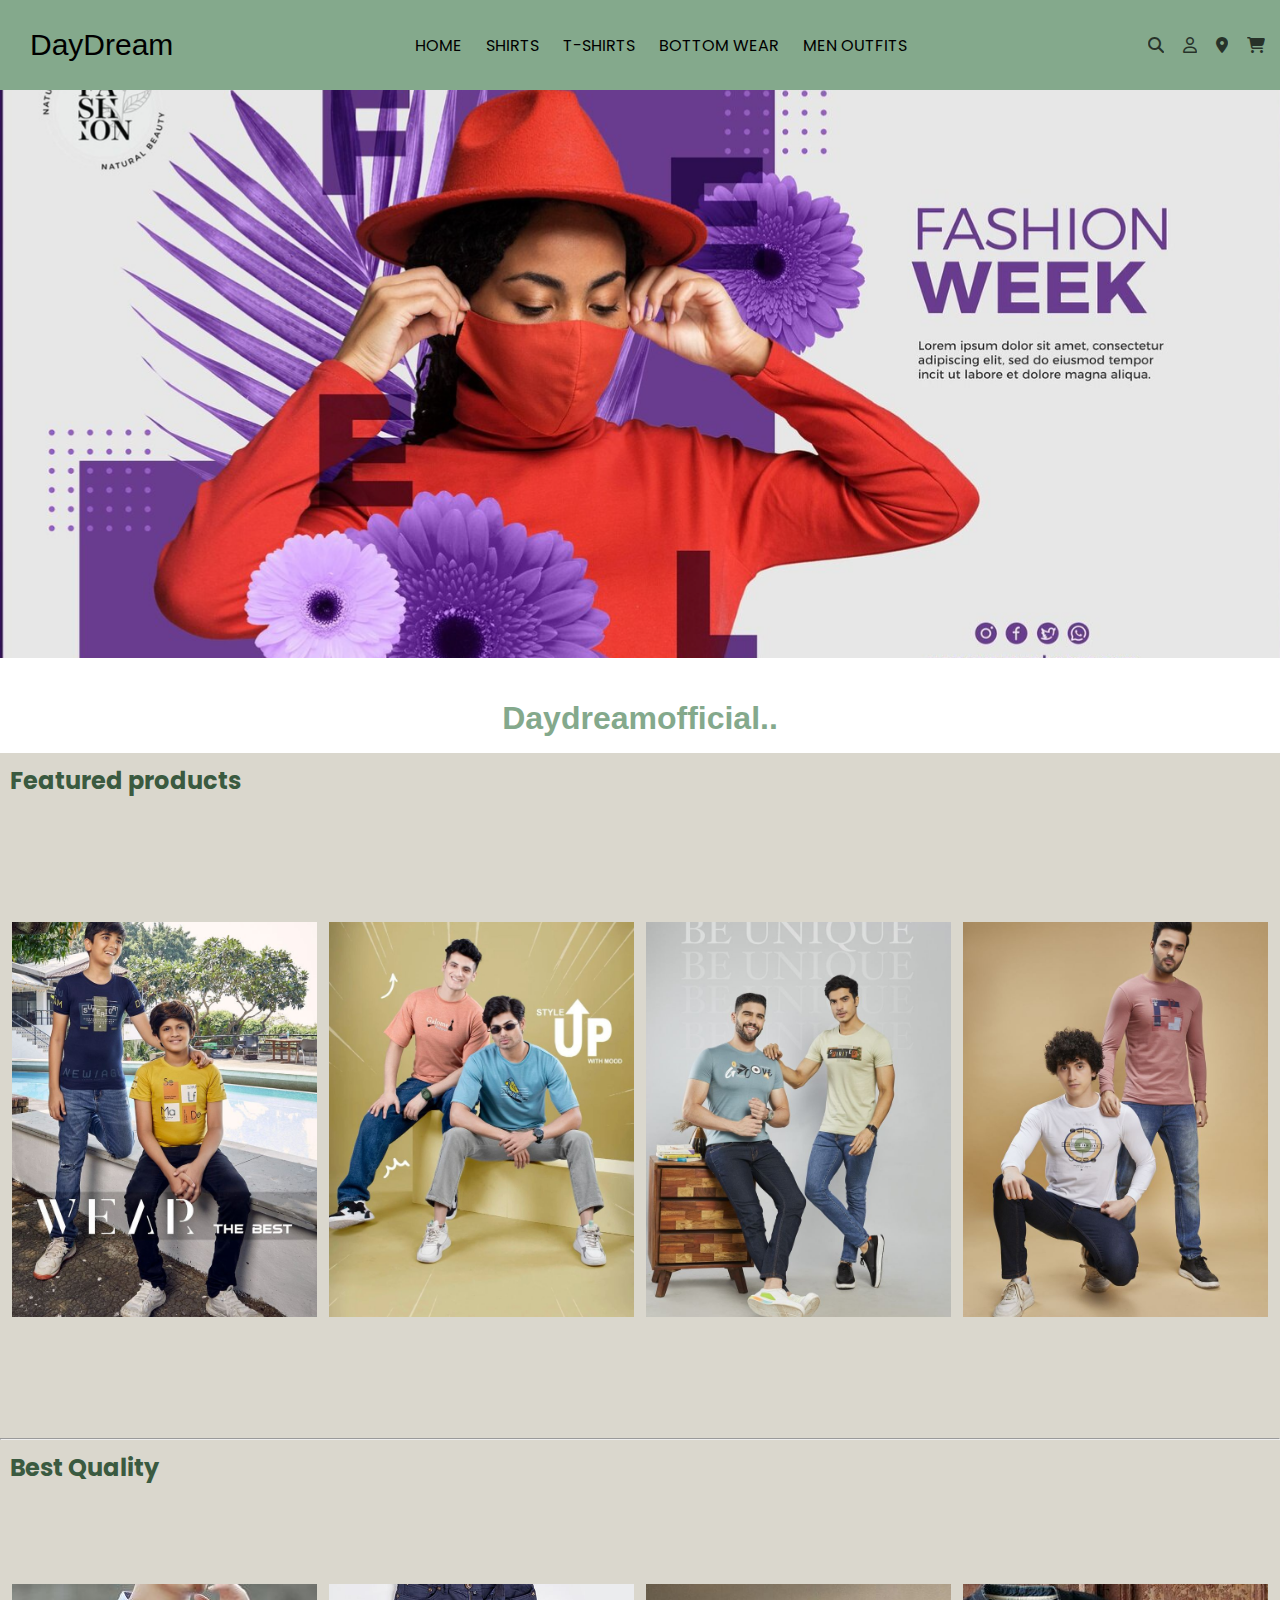
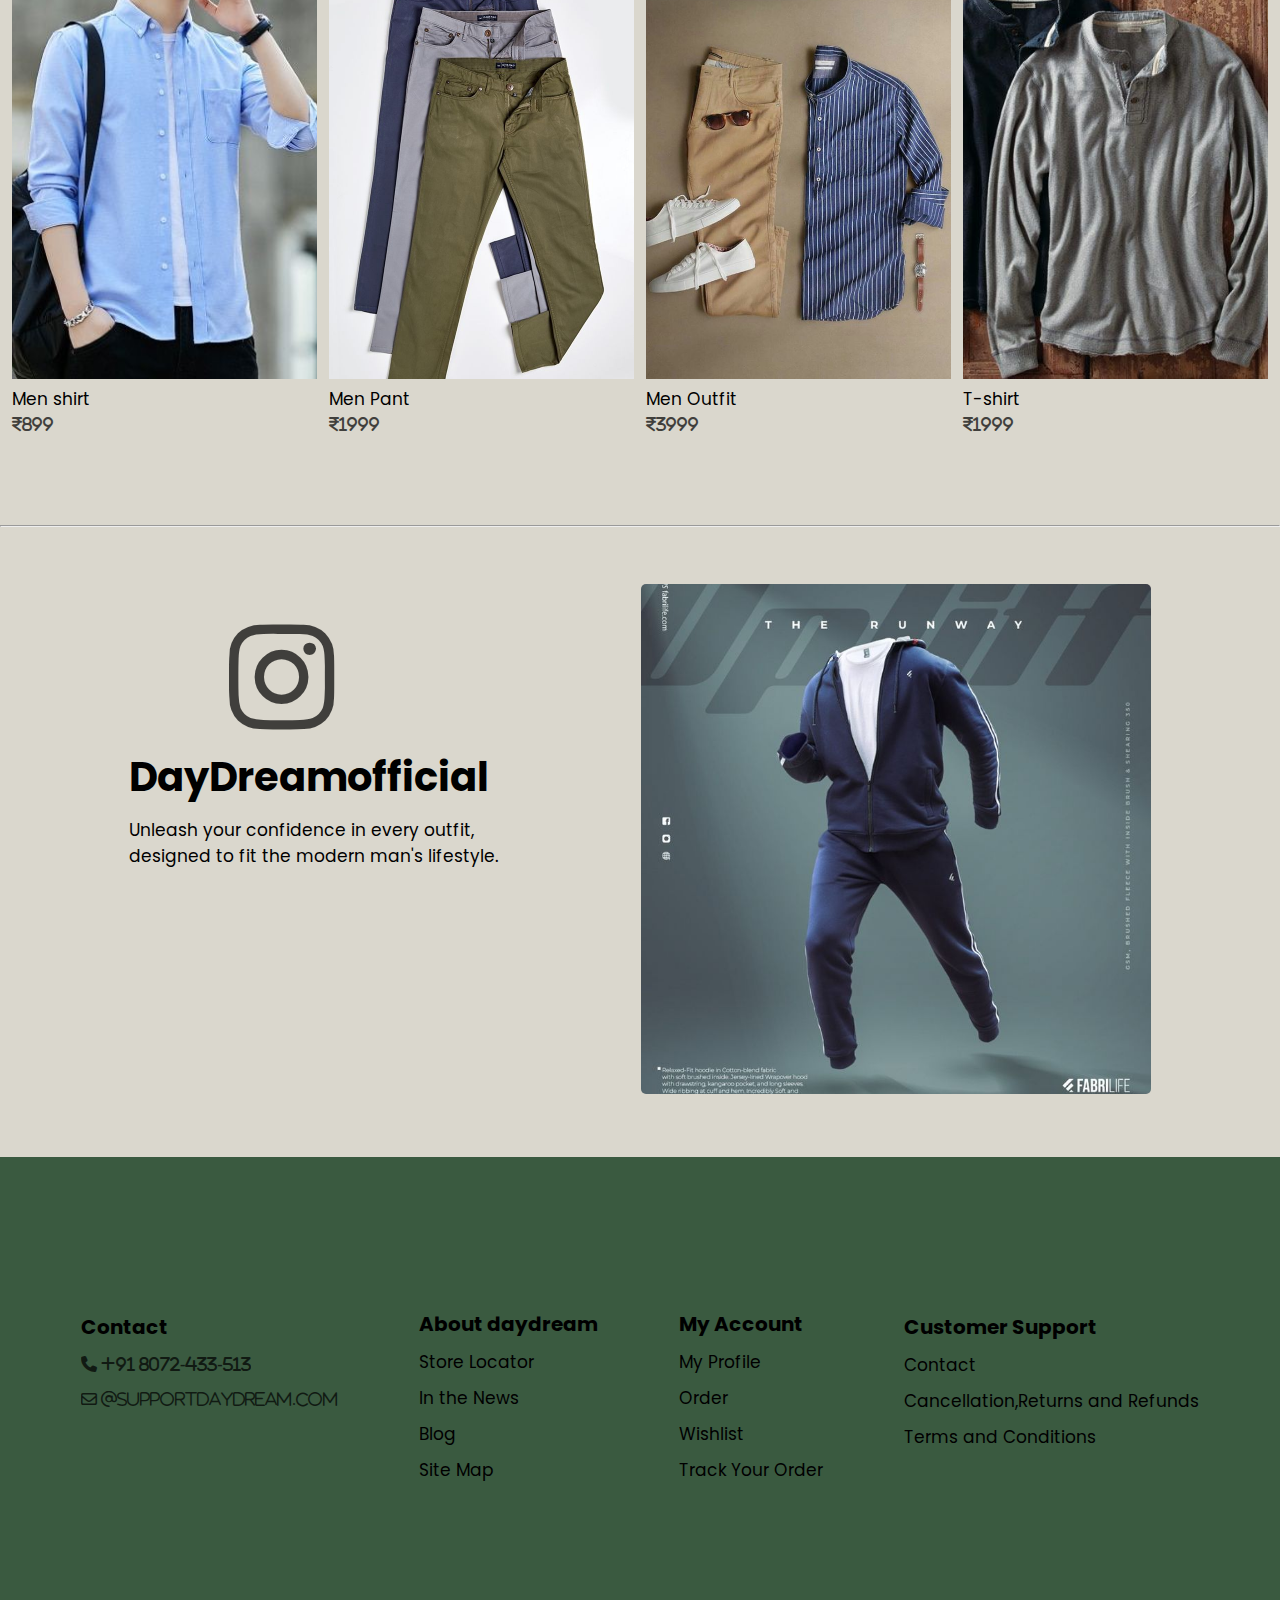
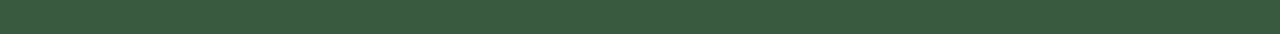
<file: index.html>
<!DOCTYPE html>
<html lang="en">
<head>
    <meta charset="UTF-8">
    <meta name="viewport" content="width=device-width, initial-scale=1.0">
    <title>clothing</title>
    <link rel="stylesheet" href="style.css">
    <link rel="preconnect" href="https://fonts.googleapis.com">
<link rel="preconnect" href="https://fonts.gstatic.com" crossorigin>
<link href="https://fonts.googleapis.com/css2?family=Poppins:ital,wght@0,100;0,200;0,300;0,400;0,500;0,600;0,700;0,800;0,900;1,100;1,200;1,300;1,400;1,500;1,600;1,700;1,800;1,900&display=swap" rel="stylesheet">
 <link rel="stylesheet" href="https://cdnjs.cloudflare.com/ajax/libs/font-awesome/6.7.2/css/all.min.css">
</head>
<body>
  <div id="div">Free shipping and Free Return</div> 
  <nav class="navbar">
    <div id="day">DayDream</div>
    <div class="click-all">
        <a class="click" href="/index.html">HOME</a>
        <a class="click" href="/index1.html">SHIRTS</a>
        <a class="click" href="/index2.html">T-SHIRTS</a>
        <a class="click" href="/index3.html">BOTTOM WEAR</a>
        <a class="click" href="/index4.html">MEN OUTFITS</a>
    </div>
    <div class="fa">
        <a href=""><i class="fa-solid fa-magnifying-glass"></i></a>
        <a href=""><i class="fa-regular fa-user"></i></a>
        <a href=""><i class="fa-solid fa-location-dot"></i></a>
        <a href="/card.html"><i class="fa-solid fa-cart-shopping"></i></a>
    </div>
  </nav>
  <div class="adver">
    <figure>
        <div><img class="slide" src="/advertisement/freepik__expand__37050.png"></div>
        <div><img  class="slide" src="/advertisement/freepik__expand__54947.png" alt=""></div>
        <div><img  class="slide" src="/advertisement/freepik__expand__83535.png"></div>
        <div><img  class="slide" src="/advertisement/LYL _ Wecools　We Choose 冬新作続々入荷中.jpg"> </div>
    </figure>
  </div>
  <h1>Daydreamofficial..</h1>
  <div class="section1">
    <h2>Featured products</h2>
    <div class="box">
    <div class="box1"><img src="/ads1/1c4ff9b4d8996c2ff3a896b3694e62b4.jpg"></div>
    <div class="box1"><img src="/ads1/3c589d10a9a1f93ed55693017ea2fb12.jpg"></div>
    <div class="box1"><img src="/ads1/93e98a666310ee2ef84b5a36258096a0.jpg"></div>
    <div class="box1"><img src="/ads1/c9b6f2b60bd1babdc7bcae73052419a8.jpg"></div>
    </div>
    </div>
    <hr>
    <!-- section2 -->
    <div class="quality">
      <h2>Best Quality</h2>
      <div class="section2">
      <div><a href="/index1.html"><img src="/mens shirt/2a1396cbb018cf00343c5f43e35a446d.jpg" alt=""></a>
      <p>Men shirt</p>
      <i class="fa-solid fa-indian-rupee-sign">899</i></div>
      <div><a href="/index3.html"><img src="/mens pant/1822fed11fc5c8033a1a24ae55d28443.jpg"></a>
        <p>Men Pant</p>
        <i class="fa-solid fa-indian-rupee-sign">1999</i></div>
      <div><a href="/index4.html"><img src="/outfit/1e9edc864214de1d8ab5d1cbd3b4d941.jpg" alt=""></a>
        <p>Men Outfit</p>
        <i class="fa-solid fa-indian-rupee-sign">3999</i></div>
      <div><a href="/index2.html"><img src="/t-shirt/a69cd1ba68674a4ad1c2dc721250dcbb.jpg" alt=""></a>
        <p>T-shirt</p>
        <i class="fa-solid fa-indian-rupee-sign">1999</i></div>
    </div>
    </div>
    <hr>
    <div class="section3">
      <div class="lefttext">
        <i id="instagram" class="fa-brands fa-instagram"></i>
        <h3>DayDreamofficial</h3>
        <p id="un">Unleash your confidence in every outfit, designed to fit the modern man's lifestyle.</p>
      </div>
      <div class="rightimg">
        <img src="/Fashion manipulation Creative Poster design __ E-commerce banner design.jpg"  alt="">
      </div>
    </div>
    <div  class="section4">
      <div class="li1">
        <b>Contact</b>
        <div><i id="phone" class="fa-solid fa-phone"> +91 8072-433-513</i></div>
        <div><i  id="phone" class="fa-regular fa-envelope"> @supportdaydream.com</i></div>
      </div>
      <div class="li">
        <b>About daydream</b>
        <li>Store Locator</li>
        <li>In the News</li>
        <li>Blog</li>
        <li>Site Map</li>
      </div>
      <div class="li">
        <b>My Account</b>
        <li>My Profile</li>
        <li>Order</li>
        <li>Wishlist</li>
        <li>Track Your Order</li>
      </div>
      <div class="li2">
        <b>Customer Support</b>
        <li>Contact</li>
        <li>Cancellation,Returns and Refunds</li>
        <li>Terms and Conditions</li>
      </div>
    </div>
</body>
</html>
</file>
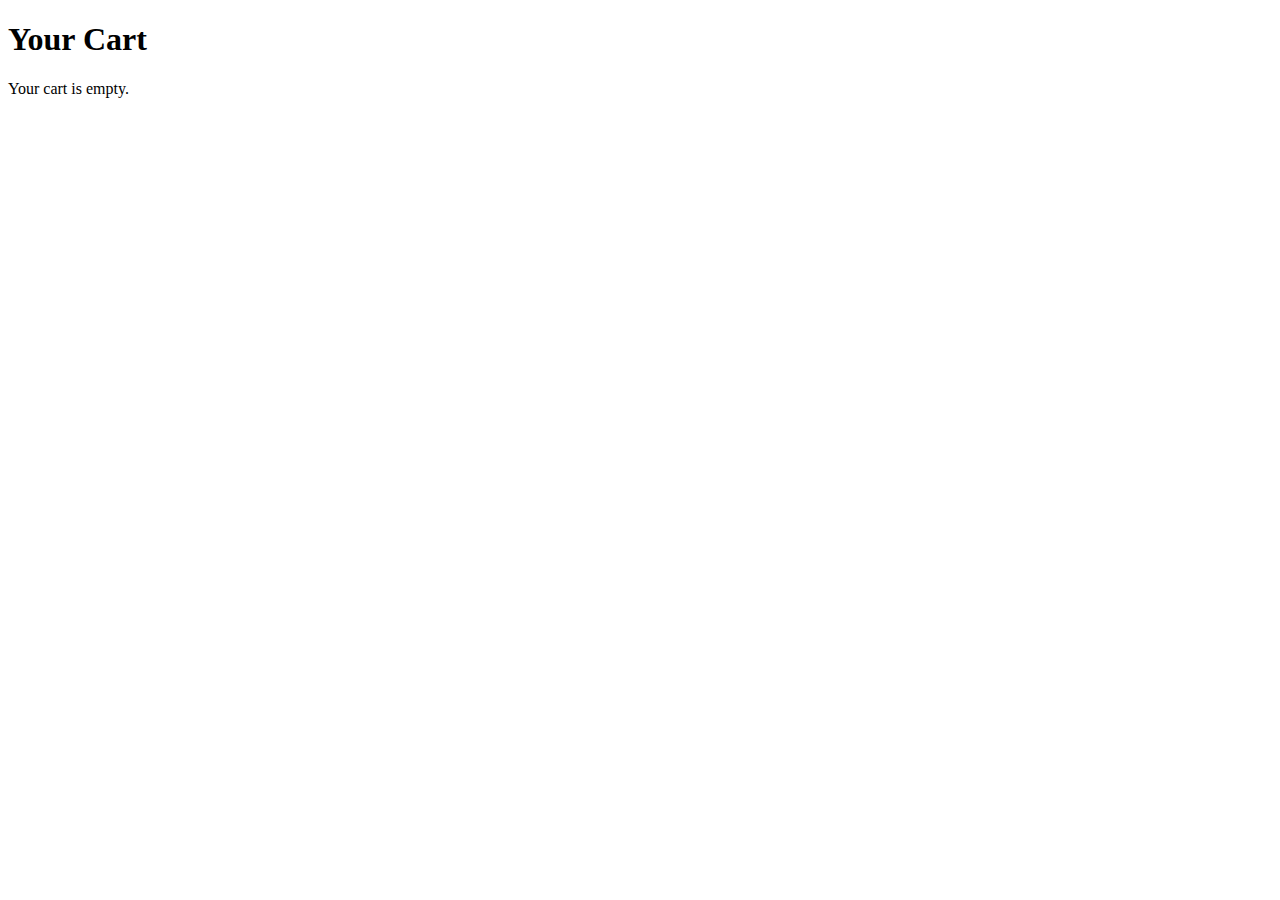
<file: card.html>
<!DOCTYPE html>
<html lang="en">
<head>
    <meta charset="UTF-8">
    <meta name="viewport" content="width=device-width, initial-scale=1.0">
    <title>Cart</title>
</head>
<body>
    <h1>Your Cart</h1>
    <div id="cart-items"></div>

    <script>
        document.addEventListener('DOMContentLoaded', function() {
            const cartItems = JSON.parse(localStorage.getItem('cart')) || [];
            const cartItemsContainer = document.getElementById('cart-items');

            if (cartItems.length === 0) {
                cartItemsContainer.innerHTML = '<p>Your cart is empty.</p>';
            } else {
                cartItems.forEach(item => {
                    const itemElement = document.createElement('div');
                    itemElement.innerHTML = `<p>${item.name} - ${item.price}</p>`;
                    cartItemsContainer.appendChild(itemElement);
                });
            }
        });
    </script>
</body>
</html>
</file>
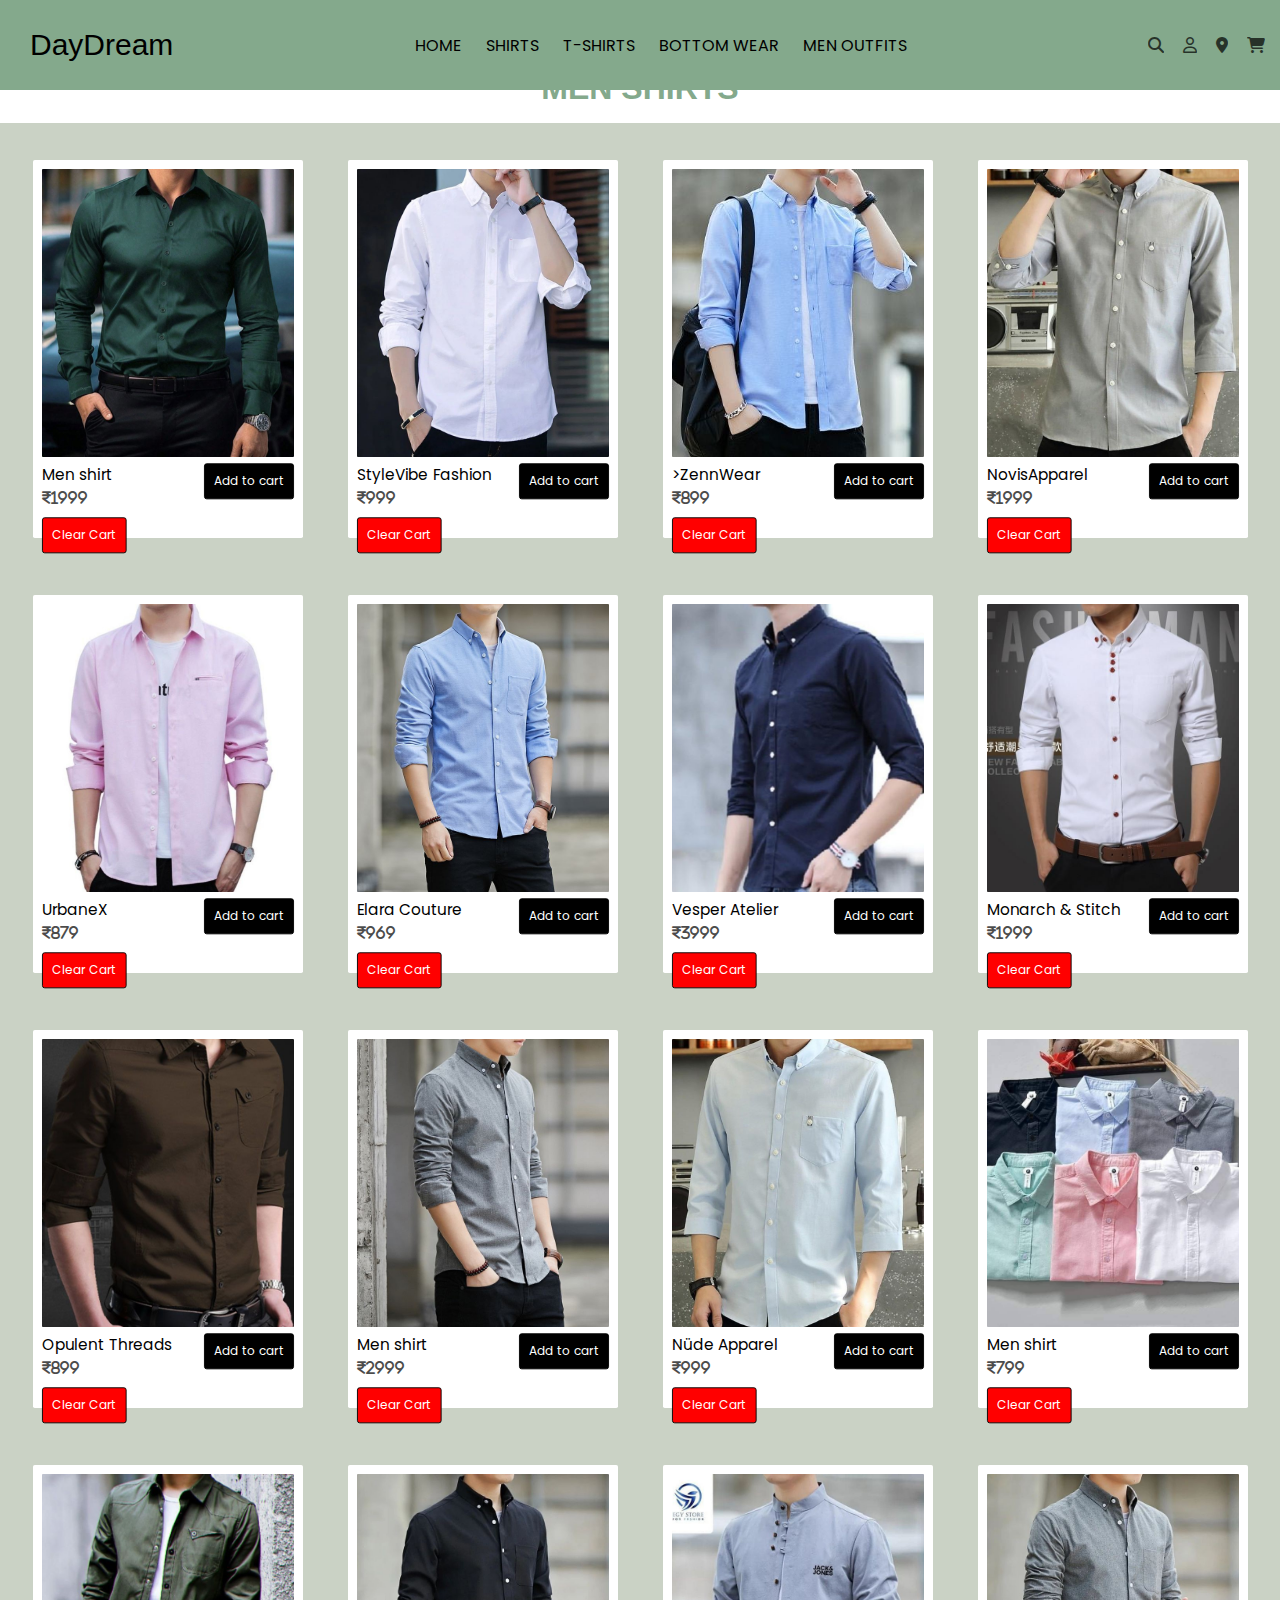
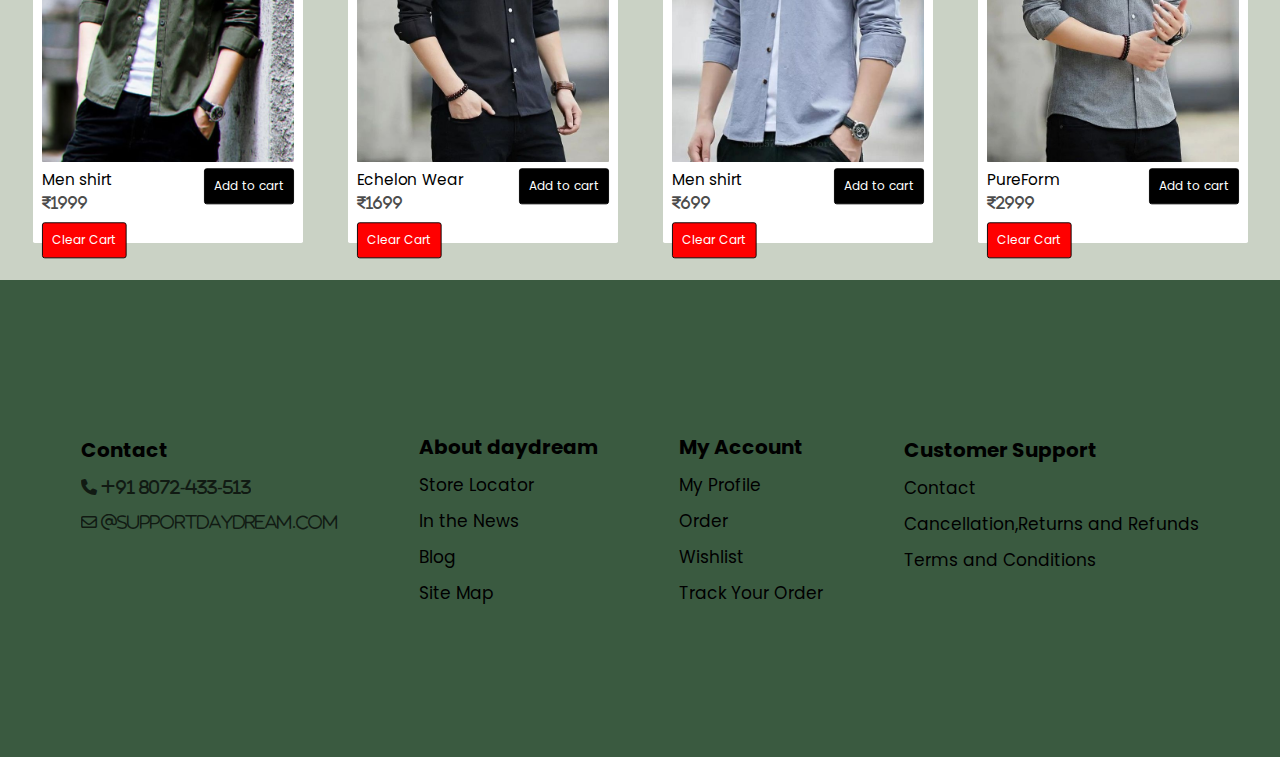
<file: index1.html>
<!DOCTYPE html>
<html lang="en">

<head>
    <meta charset="UTF-8">
    <meta name="viewport" content="width=device-width, initial-scale=1.0">
    <title>clothing</title>
    <link rel="stylesheet" href="style.css">
    <link rel="preconnect" href="https://fonts.googleapis.com">
    <link rel="preconnect" href="https://fonts.gstatic.com" crossorigin>
    <link
        href="https://fonts.googleapis.com/css2?family=Poppins:ital,wght@0,100;0,200;0,300;0,400;0,500;0,600;0,700;0,800;0,900;1,100;1,200;1,300;1,400;1,500;1,600;1,700;1,800;1,900&display=swap"
        rel="stylesheet">
    <link rel="stylesheet" href="https://cdnjs.cloudflare.com/ajax/libs/font-awesome/6.7.2/css/all.min.css">
</head>

<body>
    <div id="div">Free shipping and Free Return</div>
    <nav class="navbar">
        <div id="day">DayDream</div>
        <div class="click-all">
            <a class="click" href="/index.html">HOME</a>
            <a class="click" href="/index1.html">SHIRTS</a>
            <a class="click" href="/index2.html">T-SHIRTS</a>
            <a class="click" href="/index3.html">BOTTOM WEAR</a>
            <a class="click" href="/index4.html">MEN OUTFITS</a>
        </div>
        <div class="fa">
            <a href=""><i class="fa-solid fa-magnifying-glass"></i></a>
            <a href=""><i class="fa-regular fa-user"></i></a>
            <a href=""><i class="fa-solid fa-location-dot"></i></a>
            <a href="/card.html"><i class="fa-solid fa-cart-shopping"></i></a>
        </div>
    </nav>
    <h1>MEN SHIRTS</h1>
    <div class="section5">
        <div class="part-1">
            <div class="img-content">
                <img src="/mens shirt/0b4da0d71602283f30d4a77b247b0b60.jpg" alt="error">
                <div class="rupee">
                    <div>
                        <p>Men shirt</p>
                        <i class="fa-solid fa-indian-rupee-sign">1999</i>
                    </div>
                    <div><button class="add-to-cart">Add to cart</button>
                    </div>
                </div>
                <button style="background-color: red;" id="clear-cart">Clear Cart</button>
            </div>
            <div class="img-content">
                <img src="/mens shirt/21b6ce2742483a6509151e2c0a060aec.jpg" alt="error">
                <div class="rupee">
                    <div>
                        <p>StyleVibe Fashion</p>
                        <i class="fa-solid fa-indian-rupee-sign">999</i>
                    </div>
                    <div><button class="add-to-cart">Add to cart</button></div>
                </div>
                <button style="background-color: red;" id="clear-cart">Clear Cart</button>

            </div>
            <div class="img-content">
                <img src="/mens shirt/2a1396cbb018cf00343c5f43e35a446d.jpg" alt="error">
                <div class="rupee">
                    <div>
                        <p>>ZennWear</p>
                        <i class="fa-solid fa-indian-rupee-sign">899</i>
                    </div>
                    <div><button class="add-to-cart">Add to cart</button></div>
                </div>
                <button style="background-color: red;" id="clear-cart">Clear Cart</button>

            </div>
            <div class="img-content">
                <img src="/mens shirt/2ad5e89567a72c5d3fad6edec2e1b808.jpg" alt="error">
                <div class="rupee">
                    <div>
                        <p>NovisApparel</p>
                        <i class="fa-solid fa-indian-rupee-sign">1999</i>
                    </div>
                    <div><button class="add-to-cart">Add to cart</button></div>
                </div> <button style="background-color: red;" id="clear-cart">Clear Cart</button>

            </div>
            <div class="img-content">
                <img src="/mens shirt/34de74c337577173ee83171d334d9efb.jpg" alt="error">
                <div class="rupee">
                    <div>
                        <p>UrbaneX</p>
                        <i class="fa-solid fa-indian-rupee-sign">879</i>
                    </div>
                    <div><button class="add-to-cart">Add to cart</button></div>
                </div> <button style="background-color: red;" id="clear-cart">Clear Cart</button>

            </div>
            <div class="img-content">
                <img src="/mens shirt/4bf98a05ae7476f7fbfa7a04f799e4d3.jpg" alt="error">
                <div class="rupee">
                    <div>
                        <p>Elara Couture</p>
                        <i class="fa-solid fa-indian-rupee-sign">969</i>
                    </div>
                    <div><button class="add-to-cart">Add to cart</button></div>
                </div> <button style="background-color: red;" id="clear-cart">Clear Cart</button>

            </div>
            <div class="img-content">
                <img src="/mens shirt/7041096f62c449a582782c1327a396b8.jpg" alt="error">
                <div class="rupee">
                    <div>
                        <p>Vesper Atelier</p>  
                        <i class="fa-solid fa-indian-rupee-sign">3999</i>
                    </div>
                    <div><button class="add-to-cart">Add to cart</button></div>
                </div> <button style="background-color: red;" id="clear-cart">Clear Cart</button>

            </div>
            <div class="img-content">
                <img src="/mens shirt/8a07a45b689bf08e5f5b580efa66e8bb.jpg" alt="error">
                <div class="rupee">
                    <div>
                        <p>Monarch & Stitch</p>  
                        <i class="fa-solid fa-indian-rupee-sign">1999</i>
                    </div>
                    <div><button class="add-to-cart">Add to cart</button></div>
                </div> <button style="background-color: red;" id="clear-cart">Clear Cart</button>

            </div>
            <div class="img-content">
                <img src="/mens shirt/b000714f53a94c4888d163a251d997ea.jpg" alt="error">
                <div class="rupee">
                    <div>
                        <p>Opulent Threads</p>  
                        <i class="fa-solid fa-indian-rupee-sign">899</i>
                    </div>
                    <div><button class="add-to-cart">Add to cart</button></div>
                </div> <button style="background-color: red;" id="clear-cart">Clear Cart</button>

            </div>
            <div class="img-content">
                <img src="/mens shirt/b31fb6a40788e76377446344ffe7efde.jpg" alt="error">
                <div class="rupee">
                    <div>
                        <p>Men shirt</p>
                        <i class="fa-solid fa-indian-rupee-sign">2999</i>
                    </div>
                    <div><button class="add-to-cart">Add to cart</button></div>
                </div> <button style="background-color: red;" id="clear-cart">Clear Cart</button>

            </div>
            <div class="img-content">
                <img src="/mens shirt/be143ec0e21afc008e7c2318ef6b4698.jpg" alt="error">
                <div class="rupee">
                    <div>
                        <p>Nüde Apparel</p>  
                        <i class="fa-solid fa-indian-rupee-sign">999</i>
                    </div>
                    <div><button class="add-to-cart">Add to cart</button></div>
                </div> <button style="background-color: red;" id="clear-cart">Clear Cart</button>

            </div>
            <div class="img-content">
                <img src="/mens shirt/cb639a6a329c3f685e0c7f123c8de2ba.jpg" alt="error">
                <div class="rupee">
                    <div>
                        <p>Men shirt</p>
                        <i class="fa-solid fa-indian-rupee-sign">799</i>
                    </div>
                    <div><button class="add-to-cart">Add to cart</button></div>
                </div> <button style="background-color: red;" id="clear-cart">Clear Cart</button>

            </div>
            <div class="img-content">
                <img src="/mens shirt/ec13427c955426b5fa23459a484c8e1c.jpg" alt="error">
                <div class="rupee">
                    <div>
                        <p>Men shirt</p>
                        <i class="fa-solid fa-indian-rupee-sign">1999</i>
                    </div>
                    <div><button class="add-to-cart">Add to cart</button></div>
                </div> <button style="background-color: red;" id="clear-cart">Clear Cart</button>

            </div>
            <div class="img-content">
                <img src="/mens shirt/d6294a0ba2ef80f544adf794abafaa0b.jpg" alt="error">
                <div class="rupee">
                    <div>
                        <p>Echelon Wear</p>  

                        <i class="fa-solid fa-indian-rupee-sign">1699</i>
                    </div>
                    <div><button class="add-to-cart">Add to cart</button></div>
                </div> <button style="background-color: red;" id="clear-cart">Clear Cart</button>

            </div>
            <div class="img-content">
                <img src="/mens shirt/d505549cddc4d4002a27d2e5162e3aca.jpg" alt="error">
                <div class="rupee">
                    <div>
                        <p>Men shirt</p>
                        <i class="fa-solid fa-indian-rupee-sign">699</i>
                    </div>
                    <div><button class="add-to-cart">Add to cart</button></div>
                </div> <button style="background-color: red;" id="clear-cart">Clear Cart</button>

            </div>
            <div class="img-content">
                <img src="/mens shirt/cdccafe52a1b450be3f9b9f574b0d5a7.jpg" alt="error">
                <div class="rupee">
                    <div>
                        <p>PureForm</p>  
                        <i class="fa-solid fa-indian-rupee-sign">2999</i>
                    </div>
                    <div><button class="add-to-cart">Add to cart</button></div>
                </div> <button style="background-color: red;" id="clear-cart">Clear Cart</button>

            </div>
        </div>
    </div>
    <div class="section4">
        <div class="li1">
            <b>Contact</b>
            <div><i class="fa-solid fa-phone"> +91 8072-433-513</i></div>
            <div><i class="fa-regular fa-envelope"> @supportdaydream.com</i></div>
        </div>
        <div class="li">
            <b>About daydream</b>
            <li>Store Locator</li>
            <li>In the News</li>
            <li>Blog</li>
            <li>Site Map</li>
        </div>
        <div class="li">
            <b>My Account</b>
            <li>My Profile</li>
            <li>Order</li>
            <li>Wishlist</li>
            <li>Track Your Order</li>
        </div>
        <div class="li2">
            <b>Customer Support</b>
            <li>Contact</li>
            <li>Cancellation,Returns and Refunds</li>
            <li>Terms and Conditions</li>
        </div>
    </div>
    <script>
        // JavaScript for Add to Cart functionality
        document.addEventListener('DOMContentLoaded', function () {
            const addToCartButtons = document.querySelectorAll('.add-to-cart');

            addToCartButtons.forEach(button => {
                button.addEventListener('click', function () {
                    const product = this.closest('.img-content');
                    const productName = product.querySelector('p').innerText;
                    const productPrice = product.querySelector('.fa-indian-rupee-sign').innerText;

                    // Create a product object
                    const productObj = {
                        name: productName,
                        price: productPrice
                    };

                    // Get the current cart from local storage
                    let cart = JSON.parse(localStorage.getItem('cart')) || [];

                    // Add the product to the cart
                    cart.push(productObj);

                    // Save the updated cart back to local storage
                    localStorage.setItem('cart', JSON.stringify(cart));

                    // Alert the user that the product has been added to the cart
                    alert(`${productName} has been added to the cart!`);
                });
            });
        });
        document.getElementById('clear-cart').addEventListener('click', function () {
            localStorage.removeItem('cart');
            alert('Cart cleared!');
            location.reload(); // Refresh the page to update the cart display
        });
    </script>
</body>

</html>
</file>
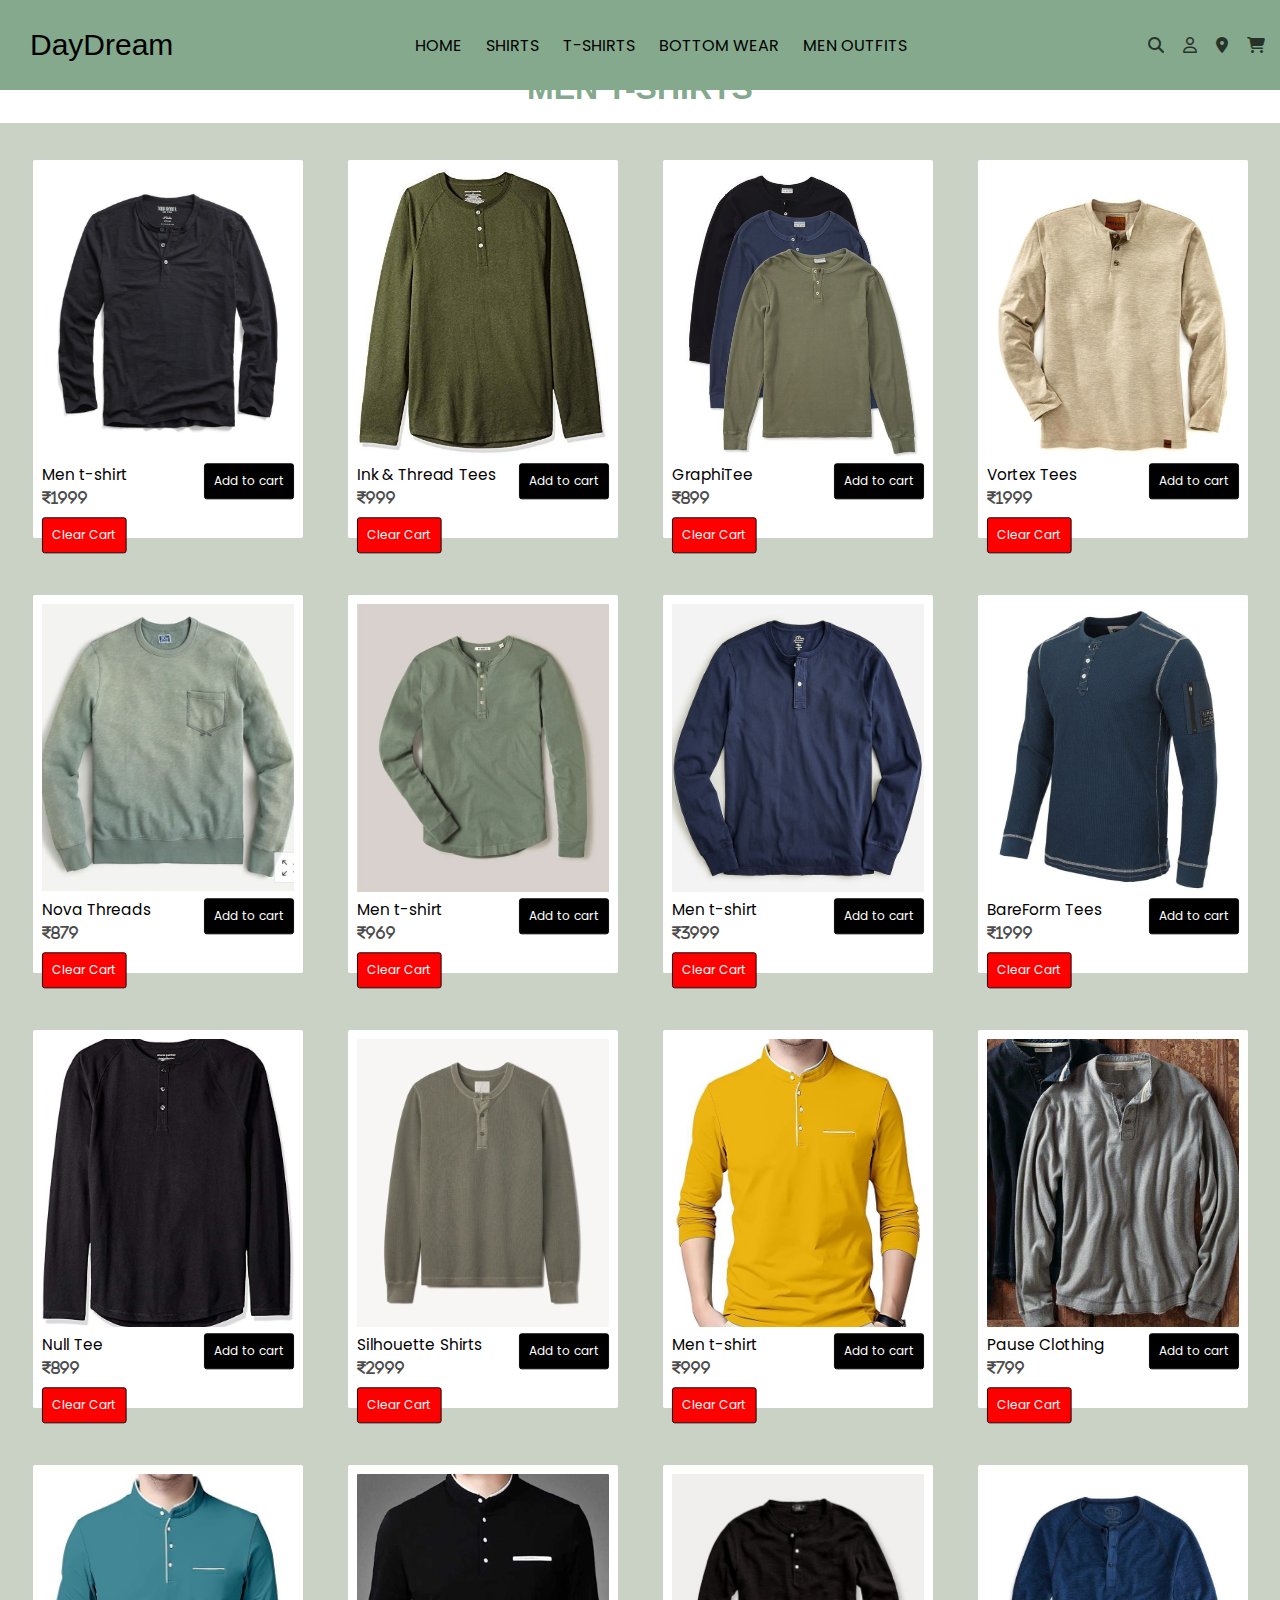
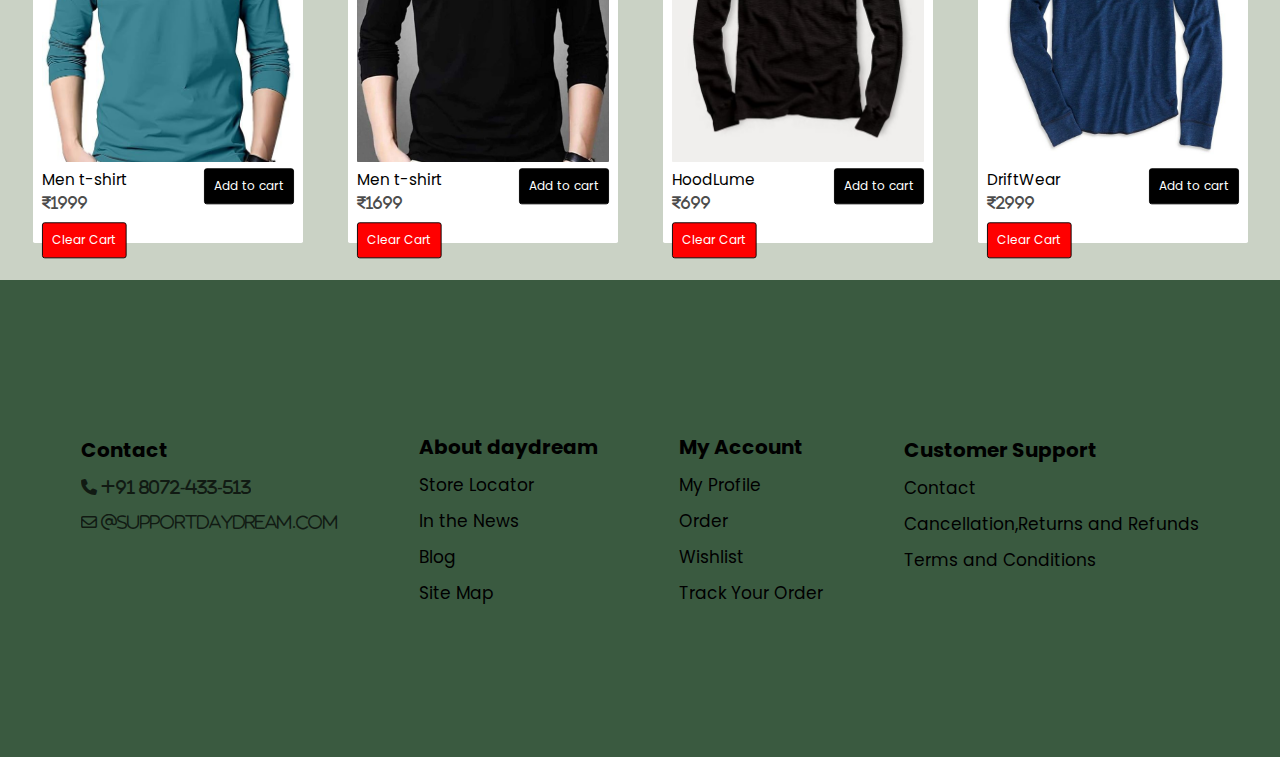
<file: index2.html>
<!DOCTYPE html>
<html lang="en">

<head>
    <meta charset="UTF-8">
    <meta name="viewport" content="width=device-width, initial-scale=1.0">
    <title>clothing</title>
    <link rel="stylesheet" href="style.css">
    <link rel="preconnect" href="https://fonts.googleapis.com">
    <link rel="preconnect" href="https://fonts.gstatic.com" crossorigin>
    <link
        href="https://fonts.googleapis.com/css2?family=Poppins:ital,wght@0,100;0,200;0,300;0,400;0,500;0,600;0,700;0,800;0,900;1,100;1,200;1,300;1,400;1,500;1,600;1,700;1,800;1,900&display=swap"
        rel="stylesheet">
    <link rel="stylesheet" href="https://cdnjs.cloudflare.com/ajax/libs/font-awesome/6.7.2/css/all.min.css">
</head>

<body>
    <div id="div">Free shipping and Free Return</div>
    <nav class="navbar">
        <div id="day">DayDream</div>
        <div class="click-all">
            <a class="click" href="/index.html">HOME</a>
            <a class="click" href="/index1.html">SHIRTS</a>
            <a class="click" href="/index2.html">T-SHIRTS</a>
            <a class="click" href="/index3.html">BOTTOM WEAR</a>
            <a class="click" href="/index4.html">MEN OUTFITS</a>
        </div>
        <div class="fa">
            <a href=""><i class="fa-solid fa-magnifying-glass"></i></a>
            <a href=""><i class="fa-regular fa-user"></i></a>
            <a href=""><i class="fa-solid fa-location-dot"></i></a>
            <a href="/card.html"><i class="fa-solid fa-cart-shopping"></i></a>
        </div>
    </nav>
    <h1>MEN T-SHIRTS</h1>
    <div class="section5">
        <div class="part-1">
            <div class="img-content">
                <img src="/t-shirt/0512360bfaf68d70d1a9a6ec8f5dd7d1.jpg" alt="error">
                <div class="rupee">
                    <div>
                        <p>Men t-shirt</p>
                        <i class="fa-solid fa-indian-rupee-sign">1999</i>
                    </div>
                    <div><button class="add-to-cart">Add to cart</button></div>
                </div>
                <button style="background-color: red;" id="clear-cart">Clear Cart</button>

            </div>
            <div class="img-content">
                <img src="/t-shirt/06cd596e57179fa02f611f90010ff731.jpg" alt="error">
                <div class="rupee">
                    <div>
                        <p>Ink & Thread Tees</p>  

                        <i class="fa-solid fa-indian-rupee-sign">999</i>
                    </div>
                    <div><button class="add-to-cart" >Add to cart</button></div>
                </div>
                <button style="background-color: red;" id="clear-cart">Clear Cart</button>

            </div>
            <div class="img-content">
                <img src="/t-shirt/1a3b042e86fa5b0aa7adacafeee9e43b.jpg" alt="error">
                <div class="rupee">
                    <div>
                        <p>GraphiTee</p>  

                        <i class="fa-solid fa-indian-rupee-sign">899</i>
                    </div>
                    <div><button class="add-to-cart">Add to cart</button></div>
                </div>
                <button style="background-color: red;" id="clear-cart">Clear Cart</button>

            </div>
            <div class="img-content">
                <img src="/t-shirt/230c0301a2bd566ae80fa293d56c8d2c.jpg" alt="error">
                <div class="rupee">
                    <div>
                        <p>Vortex Tees</p>  

                        <i class="fa-solid fa-indian-rupee-sign">1999</i>
                    </div>
                    <div><button class="add-to-cart">Add to cart</button></div>
                </div>
                <button style="background-color: red;" id="clear-cart">Clear Cart</button>

            </div>
            <div class="img-content">
                <img src="/t-shirt/47c30a601ddfc29cbf3fbadc8ae9a54b.jpg" alt="error">
                <div class="rupee">
                    <div>
                        <p>Nova Threads</p>  

                        <i class="fa-solid fa-indian-rupee-sign">879</i>
                    </div>
                    <div><button class="add-to-cart">Add to cart</button></div>
                </div>
                <button style="background-color: red;" id="clear-cart">Clear Cart</button>

            </div>
            <div class="img-content">
                <img src="/t-shirt/47e38fa16e0d42c61189ea0017ae7e31.jpg" alt="error">
                <div class="rupee">
                    <div>
                        <p>Men t-shirt</p>
                        <i class="fa-solid fa-indian-rupee-sign">969</i>
                    </div>
                    <div><button class="add-to-cart">Add to cart</button></div>
                </div>
                <button style="background-color: red;" id="clear-cart">Clear Cart</button>

            </div>
            <div class="img-content">
                <img src="/t-shirt/502b97639a834b3623b63555b523102f.jpg" alt="error">
                <div class="rupee">
                    <div>
                        <p>Men t-shirt</p>
                        <i class="fa-solid fa-indian-rupee-sign">3999</i>
                    </div>
                    <div><button class="add-to-cart">Add to cart</button></div>
                </div>
                <button style="background-color: red;" id="clear-cart">Clear Cart</button>

            </div>
            <div class="img-content">
                <img src="/t-shirt/6f5d8246fd4e9fe0acd6d781c699a4ba.jpg" alt="error">
                <div class="rupee">
                    <div>
                        <p>BareForm Tees</p>  

                        <i class="fa-solid fa-indian-rupee-sign">1999</i>
                    </div>
                    <div><button class="add-to-cart">Add to cart</button></div>
                </div>
                <button style="background-color: red;" id="clear-cart">Clear Cart</button>

            </div>
            <div class="img-content">
                <img src="/t-shirt/711f531d5c9849122262969f0ac936ca.jpg" alt="error">
                <div class="rupee">
                    <div>
                        <p>Null Tee</p>  

                        <i class="fa-solid fa-indian-rupee-sign">899</i>
                    </div>
                    <div><button class="add-to-cart">Add to cart</button></div>
                </div>
                <button style="background-color: red;" id="clear-cart">Clear Cart</button>

            </div>
            <div class="img-content">
                <img src="/t-shirt/7a94fee91e496c59bec03b84e3331a42.jpg" alt="error">
                <div class="rupee">
                    <div>
                        <p>Silhouette Shirts</p>  

                        <i class="fa-solid fa-indian-rupee-sign">2999</i>
                    </div>
                    <div><button class="add-to-cart">Add to cart</button></div>
                </div>
                <button style="background-color: red;" id="clear-cart">Clear Cart</button>

            </div>
            <div class="img-content">
                <img src="/t-shirt/7f079c9e7a21ac2c6440236b71744f41.jpg" alt="error">
                <div class="rupee">
                    <div>
                        <p>Men t-shirt</p>
                        <i class="fa-solid fa-indian-rupee-sign">999</i>
                    </div>
                    <div><button class="add-to-cart">Add to cart</button></div>
                </div>
                <button style="background-color: red;" id="clear-cart">Clear Cart</button>

            </div>
            <div class="img-content">
                <img src="/t-shirt/a69cd1ba68674a4ad1c2dc721250dcbb.jpg" alt="error">
                <div class="rupee">
                    <div>
                        <p>Pause Clothing</p>  

                        <i class="fa-solid fa-indian-rupee-sign">799</i>
                    </div>
                    <div><button class="add-to-cart">Add to cart</button></div>
                </div>
                <button style="background-color: red;" id="clear-cart">Clear Cart</button>

            </div>
            <div class="img-content">
                <img src="/t-shirt/a6fb38371513b7d5f8b008e5e36d9d26.jpg" alt="error">
                <div class="rupee">
                    <div>
                        <p>Men t-shirt</p>
                        <i class="fa-solid fa-indian-rupee-sign">1999</i>
                    </div>
                    <div><button class="add-to-cart">Add to cart</button></div>
                </div>
                <button style="background-color: red;" id="clear-cart">Clear Cart</button>

            </div>
            <div class="img-content">
                <img src="/t-shirt/d13e163d2999c6a4a9847182ed444071.jpg" alt="error">
                <div class="rupee">
                    <div>
                        <p>Men t-shirt</p>
                        <i class="fa-solid fa-indian-rupee-sign">1699</i>
                    </div>
                    <div><button class="add-to-cart">Add to cart</button></div>
                </div>
                <button style="background-color: red;" id="clear-cart">Clear Cart</button>

            </div>
            <div class="img-content">
                <img src="/t-shirt/e8b10f503aac730967186393920c2d9e.jpg" alt="error">
                <div class="rupee">
                    <div>
                        <p>HoodLume</p>  

                        <i class="fa-solid fa-indian-rupee-sign">699</i>
                    </div>
                    <div><button class="add-to-cart">Add to cart</button></div>
                </div>
                <button style="background-color: red;" id="clear-cart">Clear Cart</button>

            </div>
            <div class="img-content">
                <img src="/t-shirt/e5f878002a7d59a7ff4012840e3167dd.jpg" alt="error"><div class="rupee">
                    <div>
                        <p>DriftWear</p>  

                        <i class="fa-solid fa-indian-rupee-sign">2999</i>
                    </div>
                    <div><button class="add-to-cart">Add to cart</button></div>
                </div>
                <button style="background-color: red;" id="clear-cart">Clear Cart</button>

            </div>
        </div>
    </div>
    <div  class="section4">
        <div class="li1">
          <b>Contact</b>
          <div><i class="fa-solid fa-phone"> +91 8072-433-513</i></div>
          <div><i class="fa-regular fa-envelope"> @supportdaydream.com</i></div>
        </div>
        <div class="li">
          <b>About daydream</b>
          <li>Store Locator</li>
          <li>In the News</li>
          <li>Blog</li>
          <li>Site Map</li>
        </div>
        <div class="li">
          <b>My Account</b>
          <li>My Profile</li>
          <li>Order</li>
          <li>Wishlist</li>
          <li>Track Your Order</li>
        </div>
        <div class="li2">
          <b>Customer Support</b>
          <li>Contact</li>
          <li>Cancellation,Returns and Refunds</li>
          <li>Terms and Conditions</li>
        </div>
      </div>
      <script>
        // JavaScript for Add to Cart functionality
        document.addEventListener('DOMContentLoaded', function () {
            const addToCartButtons = document.querySelectorAll('.add-to-cart');

            addToCartButtons.forEach(button => {
                button.addEventListener('click', function () {
                    const product = this.closest('.img-content');
                    const productName = product.querySelector('p').innerText;
                    const productPrice = product.querySelector('.fa-indian-rupee-sign').innerText;

                    // Create a product object
                    const productObj = {
                        name: productName,
                        price: productPrice
                    };

                    // Get the current cart from local storage
                    let cart = JSON.parse(localStorage.getItem('cart')) || [];

                    // Add the product to the cart
                    cart.push(productObj);

                    // Save the updated cart back to local storage
                    localStorage.setItem('cart', JSON.stringify(cart));

                    // Alert the user that the product has been added to the cart
                    alert(`${productName} has been added to the cart!`);
                }); 
            });
        });
        document.getElementById('clear-cart').addEventListener('click', function () {
            localStorage.removeItem('cart');
            alert('Cart cleared!');
            location.reload(); // Refresh the page to update the cart display
        });
    </script>
  </body>
  </html>
</file>
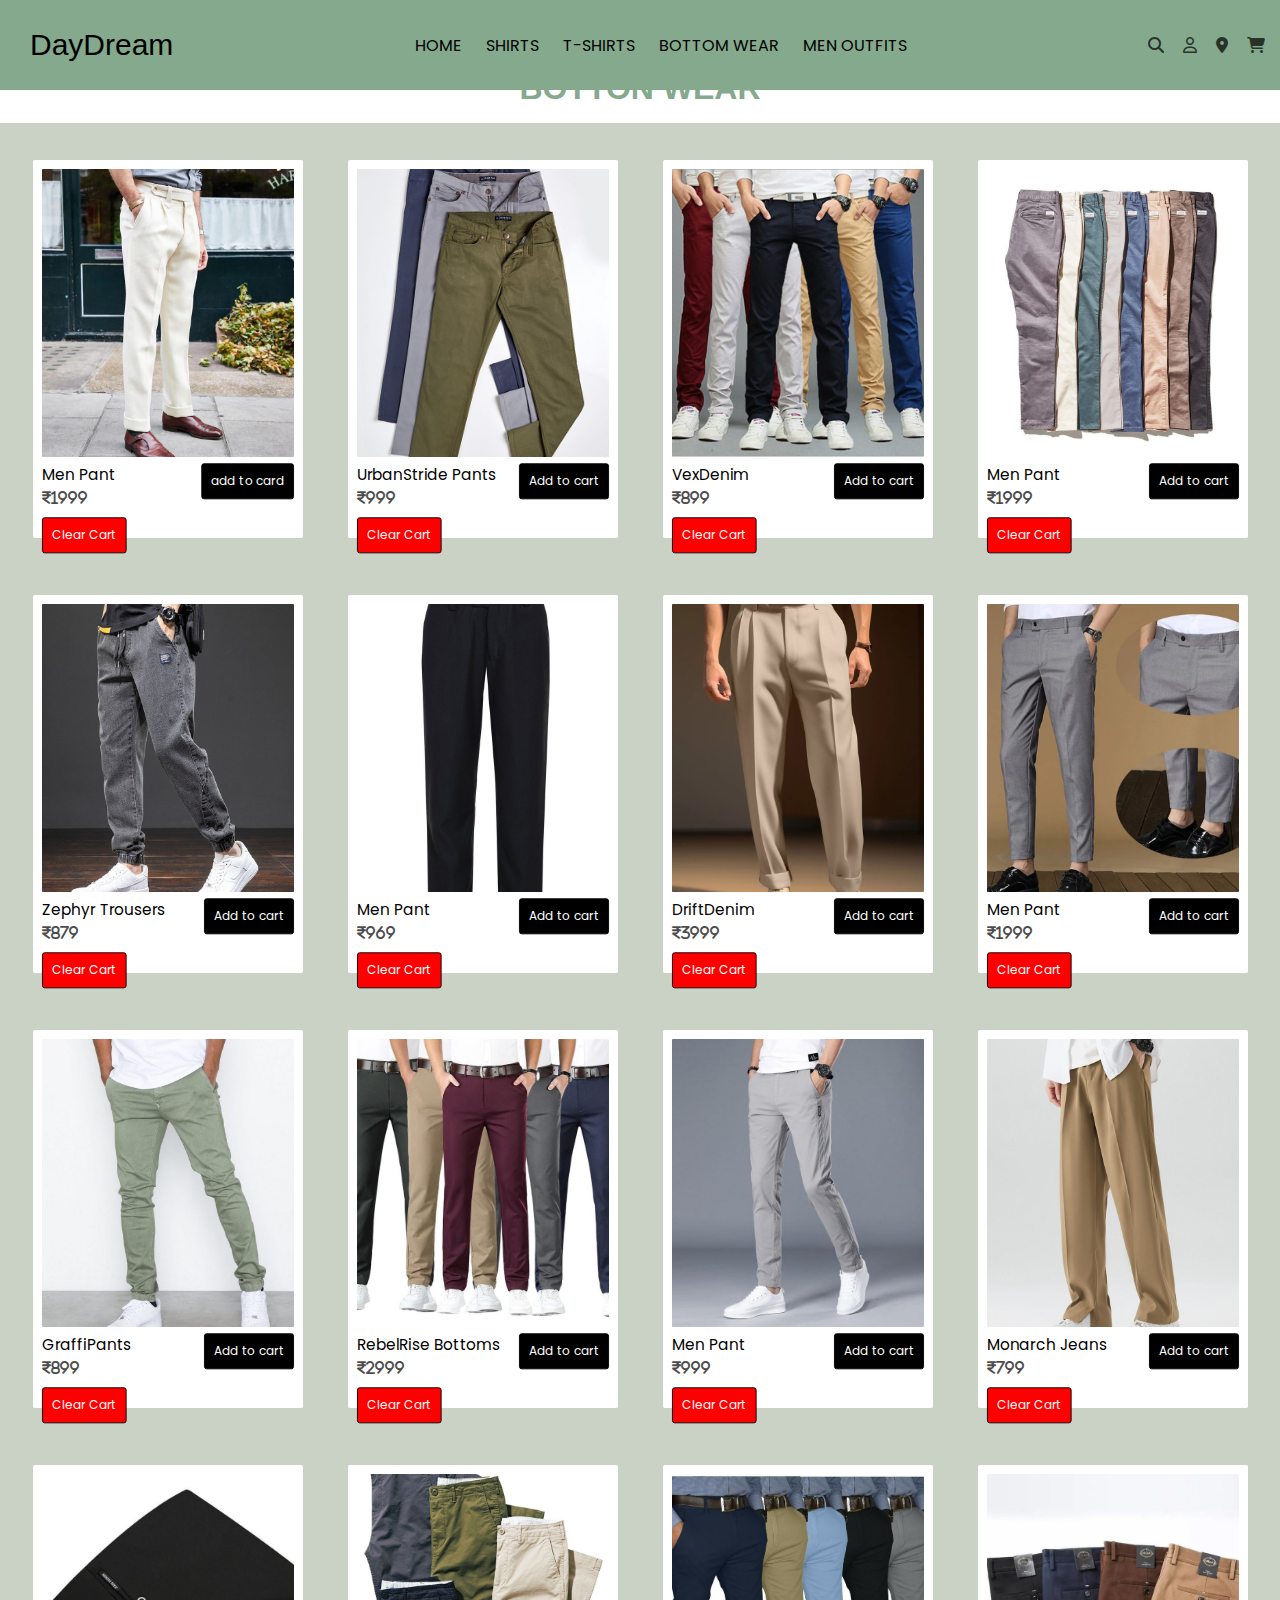
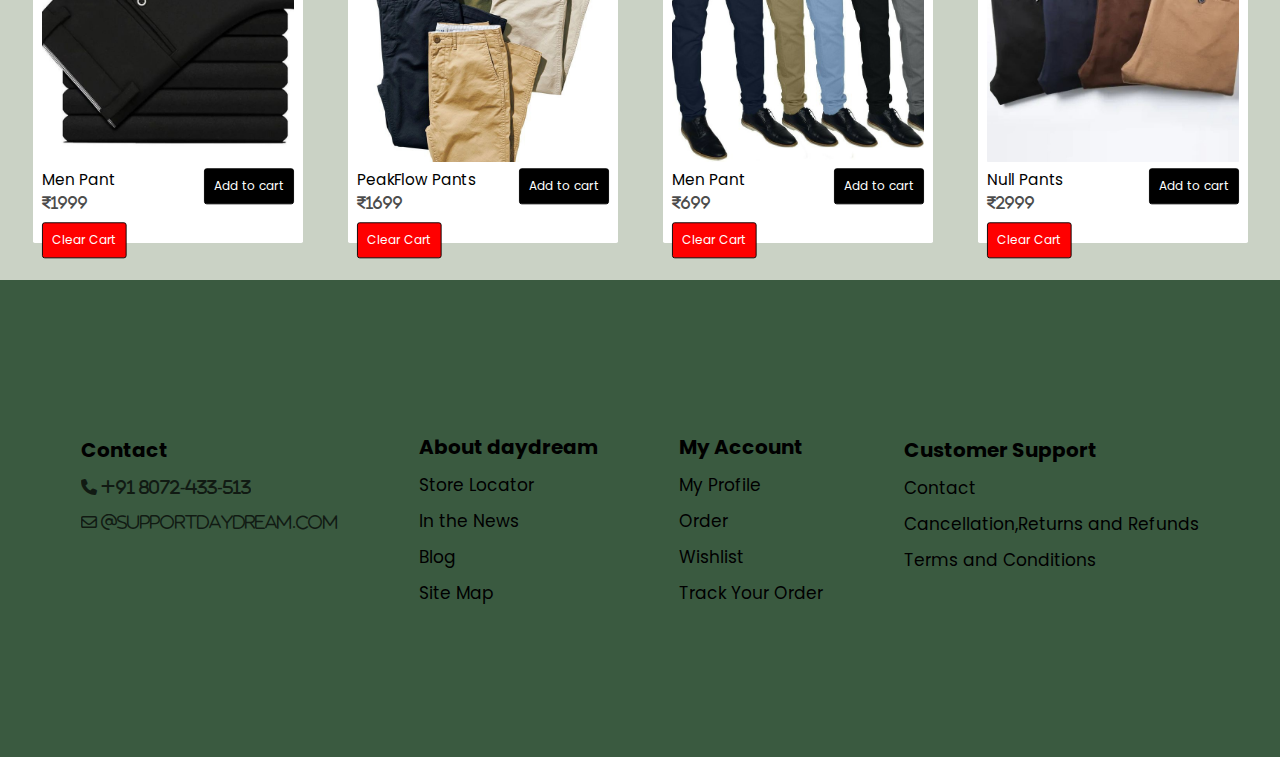
<file: index3.html>
<!DOCTYPE html>
<html lang="en">

<head>
    <meta charset="UTF-8">
    <meta name="viewport" content="width=device-width, initial-scale=1.0">
    <title>clothing</title>
    <link rel="stylesheet" href="style.css">
    <link rel="preconnect" href="https://fonts.googleapis.com">
    <link rel="preconnect" href="https://fonts.gstatic.com" crossorigin>
    <link
        href="https://fonts.googleapis.com/css2?family=Poppins:ital,wght@0,100;0,200;0,300;0,400;0,500;0,600;0,700;0,800;0,900;1,100;1,200;1,300;1,400;1,500;1,600;1,700;1,800;1,900&display=swap"
        rel="stylesheet">
    <link rel="stylesheet" href="https://cdnjs.cloudflare.com/ajax/libs/font-awesome/6.7.2/css/all.min.css">
</head>

<body>
    <div id="div">Free shipping and Free Return</div>
    <nav class="navbar">
        <div id="day">DayDream</div>
        <div class="click-all">
            <a class="click" href="/index.html">HOME</a>
            <a class="click" href="/index1.html">SHIRTS</a>
            <a class="click" href="/index2.html">T-SHIRTS</a>
            <a class="click" href="/index3.html">BOTTOM WEAR</a>
            <a class="click" href="/index4.html">MEN OUTFITS</a>
        </div>
        <div class="fa">
            <a href=""><i class="fa-solid fa-magnifying-glass"></i></a>
            <a href=""><i class="fa-regular fa-user"></i></a>
            <a href=""><i class="fa-solid fa-location-dot"></i></a>
            <a href="/card.html"><i class="fa-solid fa-cart-shopping"></i></a>
        </div>
    </nav>
    <h1>BOTTON WEAR</h1>
    <div class="section5">
        <div class="part-1">
            <div class="img-content">
                <img src="/mens pant/0e06e5d4fb9b0dee659d0a23c983513d.jpg" alt="error">
                <div class="rupee">
                    <div>
                        <p>Men Pant</p>
                        <i class="fa-solid fa-indian-rupee-sign">1999</i>
                    </div>
                    <div><button class="add-to-cart">add to card</button></div>
                </div>
                <button style="background-color: red;" id="clear-cart">Clear Cart</button>

            </div>
            <div class="img-content">
                <img src="/mens pant/1822fed11fc5c8033a1a24ae55d28443.jpg" alt="error">
                <div class="rupee">
                    <div>
                        <p>UrbanStride Pants</p>  

                        <i class="fa-solid fa-indian-rupee-sign">999</i>
                    </div>
                    <div><button  class="add-to-cart">Add to cart</button></div>
                </div>
                <button style="background-color: red;" id="clear-cart">Clear Cart</button>

            </div>
            <div class="img-content">
                <img src="/mens pant/37ccda6d9f7bb133db899e1466fea579.jpg" alt="error">
                <div class="rupee">
                    <div>
                        <p>VexDenim</p>  

                        <i class="fa-solid fa-indian-rupee-sign">899</i>
                    </div>
                    <div><button  class="add-to-cart">Add to cart</button></div>
                </div>
                <button style="background-color: red;" id="clear-cart">Clear Cart</button>

            </div>
            <div class="img-content">
                <img src="/mens pant/546122c78f21701fbebbddb080c6b14d.jpg" alt="error">
                <div class="rupee">
                    <div>
                        <p>Men Pant</p>
                        <i class="fa-solid fa-indian-rupee-sign">1999</i>
                    </div>
                    <div><button  class="add-to-cart">Add to cart</button></div>
                </div>
                <button style="background-color: red;" id="clear-cart">Clear Cart</button>

            </div>
            <div class="img-content">
                <img src="/mens pant/5a422bf4a81dd120586fdb5ff620c1e4.jpg" alt="error">
                <div class="rupee">
                    <div>
                        <p>Zephyr Trousers</p>  

                        <i class="fa-solid fa-indian-rupee-sign">879</i>
                    </div>
                    <div><button  class="add-to-cart">Add to cart</button></div>
                </div>
                <button style="background-color: red;" id="clear-cart">Clear Cart</button>

            </div>
            <div class="img-content">
                <img src="/mens pant/60909f1b1ec1928718583462887101d3.jpg" alt="error">
                <div class="rupee">
                    <div>
                        <p>Men Pant</p>
                        <i class="fa-solid fa-indian-rupee-sign">969</i>
                    </div>
                    <div><button  class="add-to-cart">Add to cart</button></div>
                </div>
                <button style="background-color: red;" id="clear-cart">Clear Cart</button>

            </div>
            <div class="img-content">
                <img src="/mens pant/6ade0d250425196359e61ed3f4376d56.jpg" alt="error">
                <div class="rupee">
                    <div>
                        <p>DriftDenim</p>  

                        <i class="fa-solid fa-indian-rupee-sign">3999</i>
                    </div>
                    <div><button  class="add-to-cart">Add to cart</button></div>
                </div>
                <button style="background-color: red;" id="clear-cart">Clear Cart</button>

            </div>
            <div class="img-content">
                <img src="/mens pant/6ce9d53b1ae7a16c83160bbe507bcbf5.jpg" alt="error">
                <div class="rupee">
                    <div>
                        <p>Men Pant</p>
                        <i class="fa-solid fa-indian-rupee-sign">1999</i>
                    </div>
                    <div><button  class="add-to-cart">Add to cart</button></div>
                </div>
                <button style="background-color: red;" id="clear-cart">Clear Cart</button>

            </div>
            <div class="img-content">
                <img src="/mens pant/8e963fc1b40d51c218db4ab7853370ee.jpg" alt="error">
                <div class="rupee">
                    <div>
                        <p>GraffiPants</p>  

                        <i class="fa-solid fa-indian-rupee-sign">899</i>
                    </div>
                    <div><button  class="add-to-cart">Add to cart</button></div>
                </div>
                <button style="background-color: red;" id="clear-cart">Clear Cart</button>

            </div>
            <div class="img-content">
                <img src="/mens pant/932d3751b56c7da63252ce26f5581d6a.jpg" alt="error">
                <div class="rupee">
                    <div>
                        <p>RebelRise Bottoms</p>  

                        <i class="fa-solid fa-indian-rupee-sign">2999</i>
                    </div>
                    <div><button  class="add-to-cart">Add to cart</button></div>
                </div>
                <button style="background-color: red;" id="clear-cart">Clear Cart</button>

            </div>
            <div class="img-content">
                <img src="/mens pant/95a360559a6921298638ed259af7af0c.jpg" alt="error">
                <div class="rupee">
                    <div>
                        <p>Men Pant</p>
                        <i class="fa-solid fa-indian-rupee-sign">999</i>
                    </div>
                    <div><button  class="add-to-cart">Add to cart</button></div>
                </div>
                <button style="background-color: red;" id="clear-cart">Clear Cart</button>

            </div>
            <div class="img-content">
                <img src="/mens pant/9b3513c3c151ab66e66e10a2c4237ce3.jpg" alt="error">
                <div class="rupee">
                    <div>
                        <p>Monarch Jeans</p>  

                        <i class="fa-solid fa-indian-rupee-sign">799</i>
                    </div>
                    <div><button  class="add-to-cart">Add to cart</button></div>
                </div>
                <button style="background-color: red;" id="clear-cart">Clear Cart</button>

            </div>
            <div class="img-content">
                <img src="/mens pant/ea296b779137b5dfb726be0df30e814a.jpg" alt="error">
                <div class="rupee">
                    <div>
                        <p>Men Pant</p>
                        <i class="fa-solid fa-indian-rupee-sign">1999</i>
                    </div>
                    <div><button  class="add-to-cart">Add to cart</button></div>
                </div>
                <button style="background-color: red;" id="clear-cart">Clear Cart</button>

            </div>
            <div class="img-content">
                <img src="/mens pant/e294767862338fc4c4f64fbca43827fc.jpg" alt="error">
                <div class="rupee">
                    <div>
                        <p>PeakFlow Pants</p>  

                        <i class="fa-solid fa-indian-rupee-sign">1699</i>
                    </div>
                    <div><button  class="add-to-cart">Add to cart</button></div>
                </div>
                <button style="background-color: red;" id="clear-cart">Clear Cart</button>

            </div>
            <div class="img-content">
                <img src="/mens pant/dbc4a484abed26073d992a807bd64002.jpg" alt="error">
                <div class="rupee">
                    <div>
                        <p>Men Pant</p>
                        <i class="fa-solid fa-indian-rupee-sign">699</i>
                    </div>
                    <div><button  class="add-to-cart">Add to cart</button></div>
                </div>
                <button style="background-color: red;" id="clear-cart">Clear Cart</button>

            </div>
            <div class="img-content">
                <img src="/mens pant/b2f4815d13fc04dc903ccaec8b5b4b1e.jpg" alt="error"><div class="rupee">
                    <div>
                        <p>Null Pants</p>  

                        <i class="fa-solid fa-indian-rupee-sign">2999</i>
                    </div>
                    <div><button  class="add-to-cart">Add to cart</button></div>
                </div>
                <button style="background-color: red;" id="clear-cart">Clear Cart</button>

            </div>
        </div>
    </div>
    <div  class="section4">
        <div class="li1">
          <b>Contact</b>
          <div><i class="fa-solid fa-phone"> +91 8072-433-513</i></div>
          <div><i class="fa-regular fa-envelope"> @supportdaydream.com</i></div>
        </div>
        <div class="li">
          <b>About daydream</b>
          <li>Store Locator</li>
          <li>In the News</li>
          <li>Blog</li>
          <li>Site Map</li>
        </div>
        <div class="li">
          <b>My Account</b>
          <li>My Profile</li>
          <li>Order</li>
          <li>Wishlist</li>
          <li>Track Your Order</li>
        </div>
        <div class="li2">
          <b>Customer Support</b>
          <li>Contact</li>
          <li>Cancellation,Returns and Refunds</li>
          <li>Terms and Conditions</li>
        </div>
      </div>
      <script>
        // JavaScript for Add to Cart functionality
        document.addEventListener('DOMContentLoaded', function () {
            const addToCartButtons = document.querySelectorAll('.add-to-cart');

            addToCartButtons.forEach(button => {
                button.addEventListener('click', function () {
                    const product = this.closest('.img-content');
                    const productName = product.querySelector('p').innerText;
                    const productPrice = product.querySelector('.fa-indian-rupee-sign').innerText;

                    // Create a product object
                    const productObj = {
                        name: productName,
                        price: productPrice
                    };

                    // Get the current cart from local storage
                    let cart = JSON.parse(localStorage.getItem('cart')) || [];

                    // Add the product to the cart
                    cart.push(productObj);

                    // Save the updated cart back to local storage
                    localStorage.setItem('cart', JSON.stringify(cart));

                    // Alert the user that the product has been added to the cart
                    alert(`${productName} has been added to the cart!`);
                }); 
            });
        });
        document.getElementById('clear-cart').addEventListener('click', function () {
            localStorage.removeItem('cart');
            alert('Cart cleared!');
            location.reload(); // Refresh the page to update the cart display
        });
    </script>
  </body>
  </html>
</file>
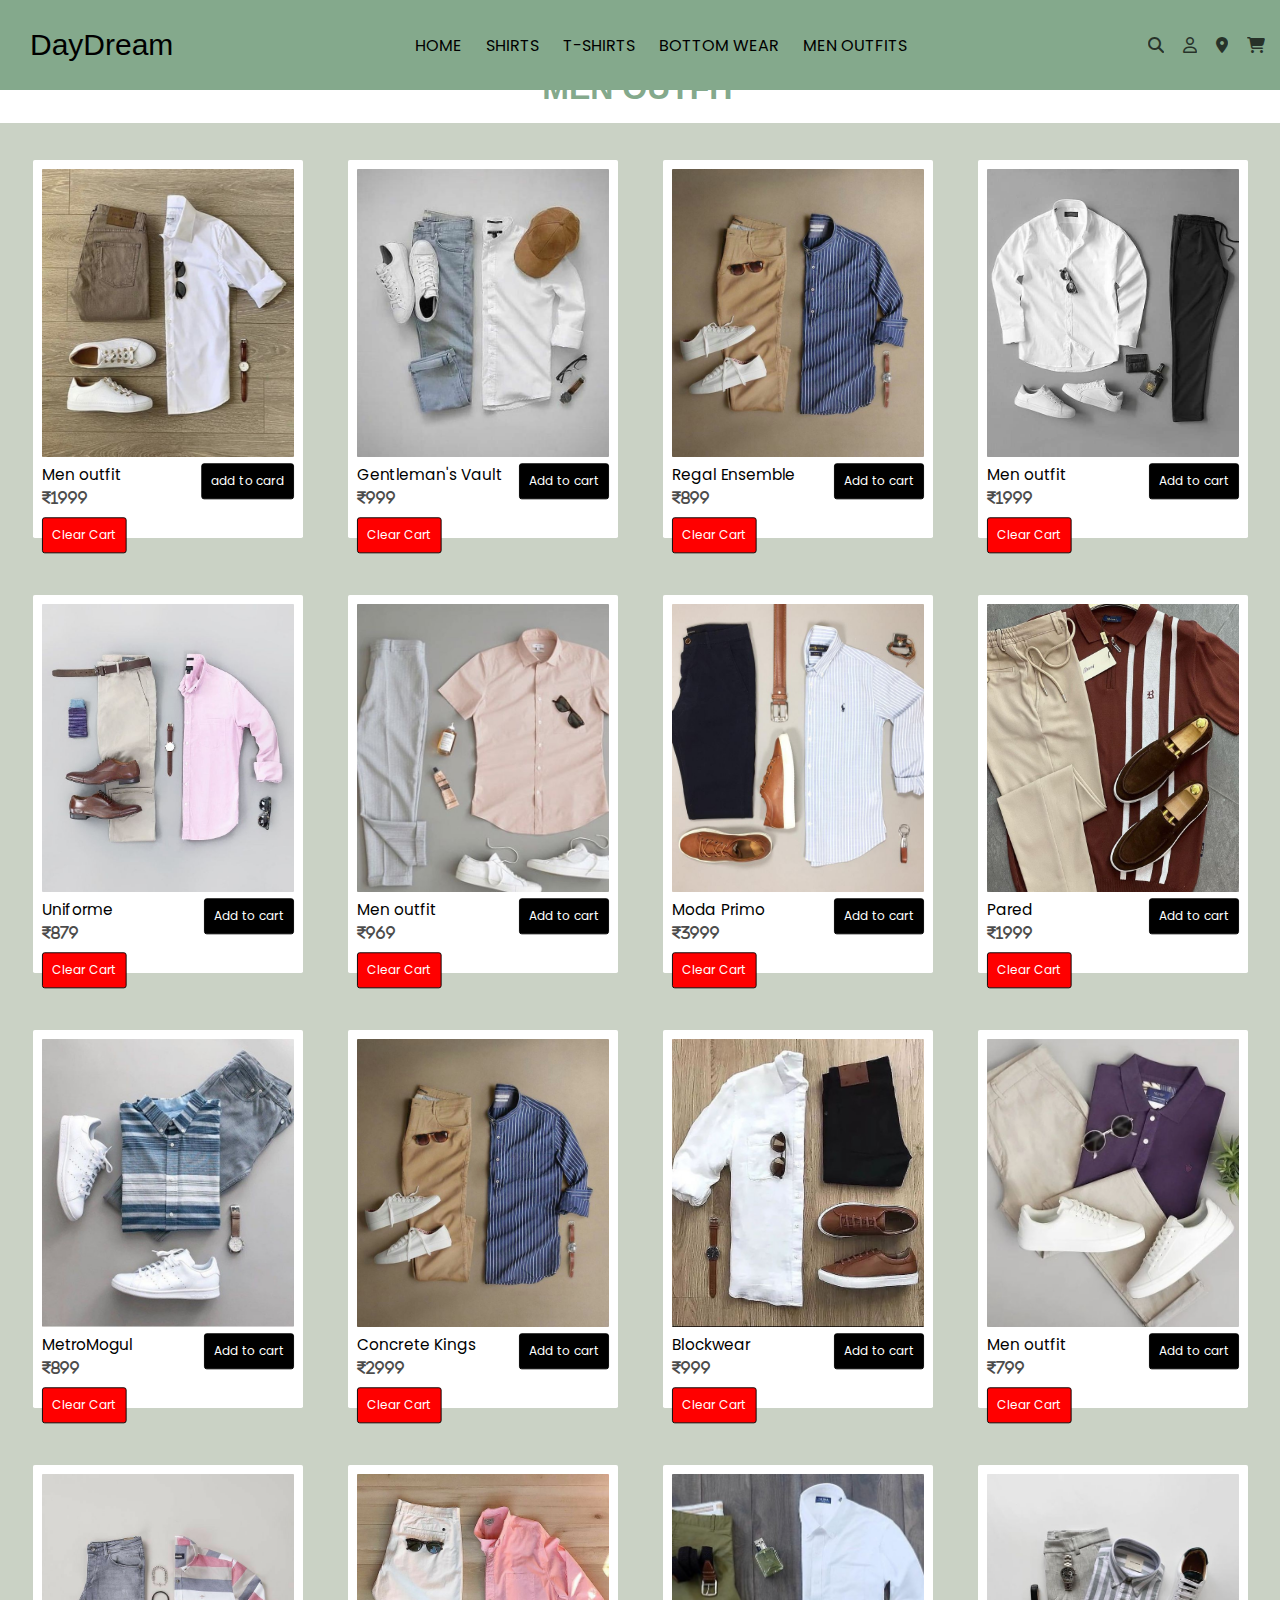
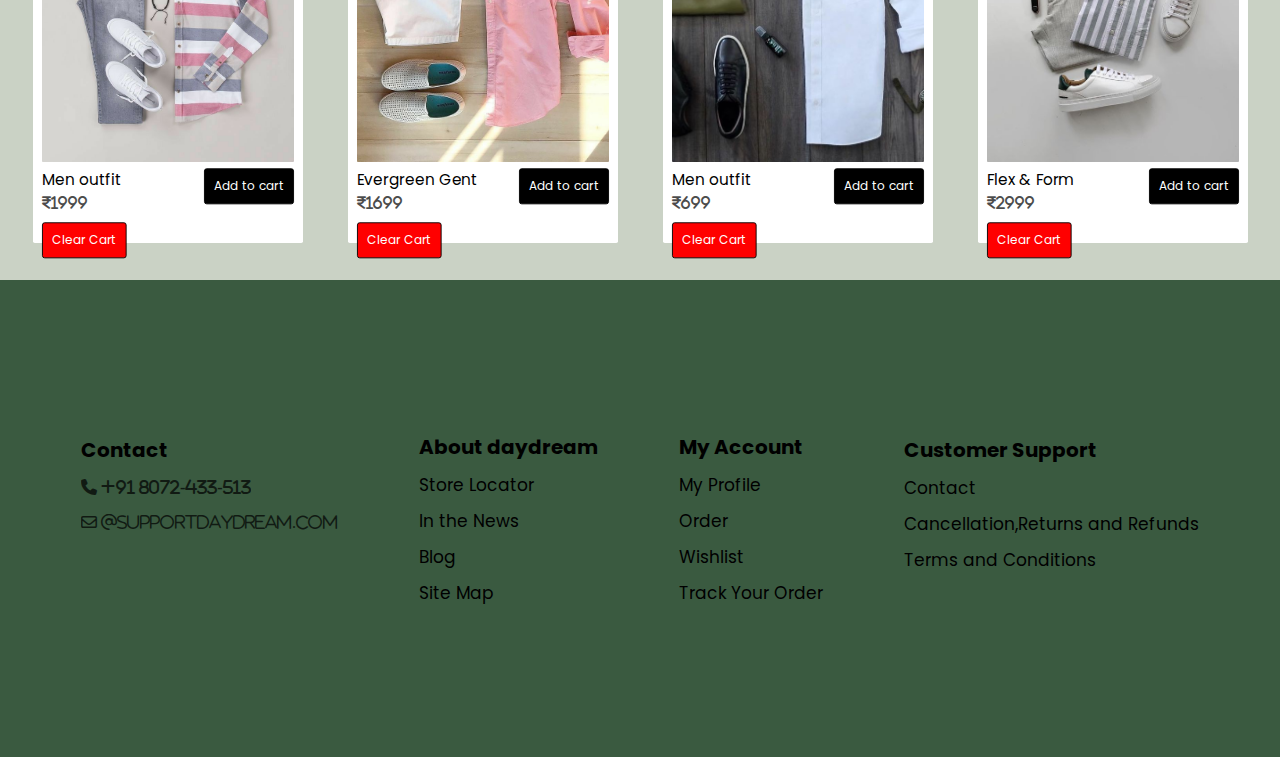
<file: index4.html>
<!DOCTYPE html>
<html lang="en">

<head>
    <meta charset="UTF-8">
    <meta name="viewport" content="width=device-width, initial-scale=1.0">
    <title>clothing</title>
    <link rel="stylesheet" href="style.css">
    <link rel="preconnect" href="https://fonts.googleapis.com">
    <link rel="preconnect" href="https://fonts.gstatic.com" crossorigin>
    <link
        href="https://fonts.googleapis.com/css2?family=Poppins:ital,wght@0,100;0,200;0,300;0,400;0,500;0,600;0,700;0,800;0,900;1,100;1,200;1,300;1,400;1,500;1,600;1,700;1,800;1,900&display=swap"
        rel="stylesheet">
    <link rel="stylesheet" href="https://cdnjs.cloudflare.com/ajax/libs/font-awesome/6.7.2/css/all.min.css">
</head>

<body>
    <div id="div">Free shipping and Free Return</div>
    <nav class="navbar">
        <div id="day">DayDream</div>
        <div class="click-all">
            <a class="click" href="/index.html">HOME</a>
            <a class="click" href="/index1.html">SHIRTS</a>
            <a class="click" href="/index2.html">T-SHIRTS</a>
            <a class="click" href="/index3.html">BOTTOM WEAR</a>
            <a class="click" href="/index4.html">MEN OUTFITS</a>
        </div>
        <div class="fa">
            <a href=""><i class="fa-solid fa-magnifying-glass"></i></a>
            <a href=""><i class="fa-regular fa-user"></i></a>
            <a href=""><i class="fa-solid fa-location-dot"></i></a>
            <a href="/card.html"><i class="fa-solid fa-cart-shopping"></i></a>
        </div>
    </nav>
    <h1>MEN OUTFIT</h1>
    <div class="section5">
        <div class="part-1">
            <div class="img-content">
                <img src="/outfit/102b0655a4f9316904205b954eb803ca.jpg" alt="error">
                <div class="rupee">
                    <div>
                        <p>Men outfit</p>
                        <i class="fa-solid fa-indian-rupee-sign">1999</i>
                    </div>
                    <div><button class="add-to-cart">add to card</button></div>
                </div>
                <button style="background-color: red;" id="clear-cart">Clear Cart</button>

            </div>
            <div class="img-content">
                <img src="/outfit/17f8f19afb2ae0a47289aff6b676245d (1).jpg" alt="error">
                <div class="rupee">
                    <div>
                        <p>Gentleman's Vault</p>

                        <i class="fa-solid fa-indian-rupee-sign">999</i>
                    </div>
                    <div><button  class="add-to-cart">Add to cart</button></div>
                </div>
                <button style="background-color: red;" id="clear-cart">Clear Cart</button>

            </div>
            <div class="img-content">
                <img src="/outfit/1e9edc864214de1d8ab5d1cbd3b4d941.jpg" alt="error">
                <div class="rupee">
                    <div>
                        <p>Regal Ensemble</p>

                        <i class="fa-solid fa-indian-rupee-sign">899</i>
                    </div>
                    <div><button  class="add-to-cart">Add to cart</button></div>
                </div>
                <button style="background-color: red;" id="clear-cart">Clear Cart</button>

            </div>
            <div class="img-content">
                <img src="/outfit/2a3c60be605c32ed9ccd12d3c4130544.jpg" alt="error">
                <div class="rupee">
                    <div>
                        <p>Men outfit</p>
                        <i class="fa-solid fa-indian-rupee-sign">1999</i>
                    </div>
                    <div><button  class="add-to-cart">Add to cart</button></div>
                </div>
                <button style="background-color: red;" id="clear-cart">Clear Cart</button>

            </div>
            <div class="img-content">
                <img src="/outfit/50dba4ee7f26e7263808311c651c1f5c.jpg" alt="error">
                <div class="rupee">
                    <div>
                        <p>Uniforme</p>

                        <i class="fa-solid fa-indian-rupee-sign">879</i>
                    </div>
                    <div><button  class="add-to-cart">Add to cart</button></div>
                </div>
                <button style="background-color: red;" id="clear-cart">Clear Cart</button>

            </div>
            <div class="img-content">
                <img src="/outfit/6368d1e635a928394860c918bbc2b5f3.jpg" alt="error">
                <div class="rupee">
                    <div>
                        <p>Men outfit</p>
                        <i class="fa-solid fa-indian-rupee-sign">969</i>
                    </div>
                    <div><button  class="add-to-cart">Add to cart</button></div>
                </div>
                <button style="background-color: red;" id="clear-cart">Clear Cart</button>

            </div>
            <div class="img-content">
                <img src="/outfit/850379206a7b67ad0ca8b7ae0a0b0c57.jpg" alt="error">
                <div class="rupee">
                    <div>
                        <p>Moda Primo</p>

                        <i class="fa-solid fa-indian-rupee-sign">3999</i>
                    </div>
                    <div><button  class="add-to-cart">Add to cart</button></div>
                </div>
                <button style="background-color: red;" id="clear-cart">Clear Cart</button>

            </div>
            <div class="img-content">
                <img src="/outfit/b5cefc877aa686f2551aee553cbab498.jpg" alt="error">
                <div class="rupee">
                    <div>
                        <p>Pared</p>

                        <i class="fa-solid fa-indian-rupee-sign">1999</i>
                    </div>
                    <div><button  class="add-to-cart">Add to cart</button></div>
                </div>
                <button style="background-color: red;" id="clear-cart">Clear Cart</button>

            </div>
            <div class="img-content">
                <img src="/outfit/b7d5158bc61803cc31bc9040eb205b4a.jpg" alt="error">
                <div class="rupee">
                    <div>
                        <p>MetroMogul</p>

                        <i class="fa-solid fa-indian-rupee-sign">899</i>
                    </div>
                    <div><button  class="add-to-cart">Add to cart</button></div>
                </div>
                <button style="background-color: red;" id="clear-cart">Clear Cart</button>

            </div>
            <div class="img-content">
                <img src="/outfit/1e9edc864214de1d8ab5d1cbd3b4d941.jpg" alt="error">
                <div class="rupee">
                    <div>
                        <p>Concrete Kings</p>

                        <i class="fa-solid fa-indian-rupee-sign">2999</i>
                    </div>
                    <div><button  class="add-to-cart">Add to cart</button></div>
                </div>
                <button style="background-color: red;" id="clear-cart">Clear Cart</button>

            </div>
            <div class="img-content">
                <img src="/outfit/bda04830e6b1a474e85dfb59d1ba65d9.jpg" alt="error">
                <div class="rupee">
                    <div>
                        <p>Blockwear</p>

                        <i class="fa-solid fa-indian-rupee-sign">999</i>
                    </div>
                    <div><button  class="add-to-cart">Add to cart</button></div>
                </div>
                <button style="background-color: red;" id="clear-cart">Clear Cart</button>

            </div>
            <div class="img-content">
                <img src="/outfit/c3dcc2281a7b25900ec2e1e93beab1bf.jpg" alt="error">
                <div class="rupee">
                    <div>
                        <p>Men outfit</p>
                        <i class="fa-solid fa-indian-rupee-sign">799</i>
                    </div>
                    <div><button  class="add-to-cart">Add to cart</button></div>
                </div>
                <button style="background-color: red;" id="clear-cart">Clear Cart</button>

            </div>
            <div class="img-content">
                <img src="/outfit/ca6b9207350fbef5226c477aace564fa.jpg" alt="error">
                <div class="rupee">
                    <div>
                        <p>Men outfit</p>
                        <i class="fa-solid fa-indian-rupee-sign">1999</i>
                    </div>
                    <div><button  class="add-to-cart">Add to cart</button></div>
                </div>
                <button style="background-color: red;" id="clear-cart">Clear Cart</button>

            </div>
            <div class="img-content">
                <img src="/outfit/fad67bf54be580e06a8c1c624a0a1a92.jpg" alt="error">
                <div class="rupee">
                    <div>
                        <p>Evergreen Gent</p>

                        <i class="fa-solid fa-indian-rupee-sign">1699</i>
                    </div>
                    <div><button  class="add-to-cart">Add to cart</button></div>
                </div>
                <button style="background-color: red;" id="clear-cart">Clear Cart</button>

            </div>
            <div class="img-content">
                <img src="/outfit/faa859e790315f4d364dbf55cfc1d470.jpg" alt="error">
                <div class="rupee">
                    <div>
                        <p>Men outfit</p>
                        <i class="fa-solid fa-indian-rupee-sign">699</i>
                    </div>
                    <div><button  class="add-to-cart">Add to cart</button></div>
                </div>
                <button style="background-color: red;" id="clear-cart">Clear Cart</button>

            </div>
            <div class="img-content">
                <img src="/outfit/db06d125e1567dcfe7c0d622d22f335d.jpg" alt="error"><div class="rupee">
                    <div>
                        <p>Flex & Form</p>

                        <i class="fa-solid fa-indian-rupee-sign">2999</i>
                    </div>
                    <div><button  class="add-to-cart">Add to cart</button></div>
                </div>
                <button style="background-color: red;" id="clear-cart">Clear Cart</button>

            </div>
        </div>
    </div>
    <div  class="section4">
        <div class="li1">
          <b>Contact</b>
          <div><i class="fa-solid fa-phone"> +91 8072-433-513</i></div>
          <div><i class="fa-regular fa-envelope"> @supportdaydream.com</i></div>
        </div>
        <div class="li">
          <b>About daydream</b>
          <li>Store Locator</li>
          <li>In the News</li>
          <li>Blog</li>
          <li>Site Map</li>
        </div>
        <div class="li">
          <b>My Account</b>
          <li>My Profile</li>
          <li>Order</li>
          <li>Wishlist</li>
          <li>Track Your Order</li>
        </div>
        <div class="li2">
          <b>Customer Support</b>
          <li>Contact</li>
          <li>Cancellation,Returns and Refunds</li>
          <li>Terms and Conditions</li>
        </div>
      </div>
      <script>
        // JavaScript for Add to Cart functionality
        document.addEventListener('DOMContentLoaded', function () {
            const addToCartButtons = document.querySelectorAll('.add-to-cart');

            addToCartButtons.forEach(button => {
                button.addEventListener('click', function () {
                    const product = this.closest('.img-content');
                    const productName = product.querySelector('p').innerText;
                    const productPrice = product.querySelector('.fa-indian-rupee-sign').innerText;

                    // Create a product object
                    const productObj = {
                        name: productName,
                        price: productPrice
                    };

                    // Get the current cart from local storage
                    let cart = JSON.parse(localStorage.getItem('cart')) || [];

                    // Add the product to the cart
                    cart.push(productObj);

                    // Save the updated cart back to local storage
                    localStorage.setItem('cart', JSON.stringify(cart));

                    // Alert the user that the product has been added to the cart
                    alert(`${productName} has been added to the cart!`);
                }); 
            });
        });
        document.getElementById('clear-cart').addEventListener('click', function () {
            localStorage.removeItem('cart');
            alert('Cart cleared!');
            location.reload(); // Refresh the page to update the cart display
        });
    </script>
  </body>
  </html>
</file>
<file: style.css>
*{
    padding: 0%;
    margin: 0%;
    box-sizing: border-box;
    font-family: "Poppins", serif;;
}
#div{
    color:black;
    height:28px;
    background-color:#cad2c5;
    text-align: center;
}
.navbar{
    height: auto;
    min-height: 10vh;
    width: 100%; 
    background-color: #84a98c;
    display: flex;
    align-items: center;
    justify-content: space-between;
    position: fixed;
    z-index: 1000;
     top: 0;  
    
}
.click{
    text-decoration: none;
    padding: 10px;
    color: black;
}
.click:hover{
    color: red;
}
#day{
    font-size: 30px;
    font-family:Impact, Haettenschweiler, 'Arial Narrow Bold', sans-serif   ;
    margin-left: 30px;
}
.fa i{
    margin-right: 15px;
    color: black;
}
/* slider start */
.adver{
    width: 100%;
    height: 70vh;
    overflow: hidden;
    object-fit: cover;
}
figure{
    position: relative;
    left: 0;
    width: 400%;
    animation: 10s jabir infinite;
    
}
.slide{
   position: relative;
    width:25%;
   float: left; 
}
@keyframes jabir{
    0%{
        left: 0;
    }
    10%{
        left: 0;
    }
    20%{
        left: -100%;
    }
   
    /* 40%{
        left: -200%;
    } */
    50%{
        left: -200%;
    }
   
    65%{
        left: -300%;
    }
    /* 75%{
        left: -100%;
    } */
    85%{
        left: -200%;
    }
}
/* slider end */
/*section1*/
.section1{
    height: auto;
    min-height: 70vh;
    width: 100%;
    background-color: #dad7cd;
}

.box{
    height: auto;
    min-height: 70vh;
    width: 100%; 
    display: flex;
    align-items: center;
    justify-content: space-evenly;
    flex-wrap: wrap;
}
 .box1 img{
    height: 395px;
    width: 305px;
    object-fit: cover;
 }
 h1{
    display: flex;
    align-items: center;
    justify-content: center;
    color: #84a98c;
    height:70px;
    width: 100%;
    font-family:Arial, Helvetica, sans-serif;
    margin-top: 25px;
    }
 h2{
    padding-left: 30px;
    padding: 10px;
    color: #3a5a40;
 }
/*section2*/
.quality{
    height: auto;
    min-height: 70vh;
    width: 100%;
    background-color: #dad7cd;
}
.section2{
    height: auto;
    min-height: 70vh;
    width: 100%;
    display: flex;
    align-items: center;
    justify-content: space-evenly;
  flex-wrap: wrap; 
}
.section2 img{
    height: 395px;
    width: 305px;
    object-fit: cover;
}
p{
    font-size: 17px;
}
.section3{
    height: auto;
    min-height: 70vh;
    width: 100%;
    display: flex;
    align-items: center;
    justify-content:center;
    /* flex-wrap: wrap;  */
    background-color: #dad7cd;
}
#instagram{
    font-size: 120px;
    padding-left: 100px;
}
h3{
    font-size: 40px;
}
#un{
    width: 420px;
}
.rightimg img{
 height: 510px;
 width: 510px;
 border-radius: 5px;
 object-fit: cover;
}
.lefttext{
     height: 50vh;
    width: 40%; 
    display: flex;
    flex-direction: column;
    gap: 10px;
}
/*section4 */
.section4{
    height: auto;
    min-height: 53vh;
    width: 100%;
    display: flex;
    align-items: center;
    justify-content: space-evenly;
    flex-wrap: wrap; 
    background-color: #3a5a40;
}
.section4 li{
    list-style: none;
    font-size: 17px;
}
b{
    font-size: 20px;
}
.li{
    display: flex;
    flex-direction: column;
    gap: 10px;
}
.li li:hover{
    color: #84a98c;
    cursor: pointer;
}
.li1{
    display: flex;
    flex-direction: column;
    gap: 10px;
    margin-bottom: 67px;
}
.li2 li:hover{
color: #84a98c;
    cursor: pointer;
}
.li2{
    display: flex;
    flex-direction: column;
    gap: 10px;
    margin-bottom: 30px;
}
.section5{
    height: auto;
    min-height: 80vh;
    width: 100%;
    display: flex;
    align-items: center;
     justify-content: space-evenly;  
    flex-wrap: wrap;
    background-color: #cad2c5;
}
.part-1{
    width: 100%;
    flex-wrap: wrap;
    display: flex;
    justify-content: center;
    align-items: center;
    padding: 16px; 
    gap: 15px;
    background-color:#cad2c5;
}

 .img-content{
    height: 420px;
    width: 300px;
    cursor: pointer;
    /* border: 1px solid black; */
    border-radius: 2px;
    padding: 10px;
    background-color:white; 
    transition: all .3s ease ;  
    transform: scale(0.9);
 }
 .img-content:hover{
    transform: scale(1);
    box-shadow: 5px 5px 50px rgb(78, 75, 75);
 } 
 .img-content img{
    height: 80%;
    width: 100%;
    object-fit: cover;
    border-radius: 1px;
 }
 
 .rupee{
    height:15% ;
    width: 100%;
    display: flex;
    justify-content: space-between;
 }
 button{
    height:40px;
    border-radius: 3px;
    color: white;
    background-color: black;
    padding: 5px 10px;
    cursor: pointer;
    border: none;
    border: 1px solid black; 
 }
 i{
    opacity: 0.7;
 }
 @media (max-width: 1024px) {
    /* Adjust font sizes and spacing for tablet view */
    #day {
        font-size: 28px;
    }

    .section1 .box {
        flex-direction: row;
        justify-content: space-around;
    }

    .box1 img {
        height: 300px;
    }

    .section2 {
        flex-direction: row;
        justify-content: space-around;
    }

    .section2 img {
        height: 300px;
    }

    /* Instagram Section */
    .section3 {
        flex-direction: row;
        justify-content: space-between;
    }

    .lefttext {
        width: 45%;
    }

    .rightimg img {
        height: 400px;
    }
}
@media (max-width: 768px) {
    .section3{
       padding: 10px;
    }
    .rightimg img{
        height: auto;
        min-height: 30vh;
        width: 100%;
    }
    #instagram{
        font-size: 100px;
        padding-left: 100px;
    }
    h3{
        font-size: 20px;
    }
    #un{
        font-size: 17px;
        width: 420px;
    }
    .fa i{
     margin-right: 8px;
    }
    .click{
        font-size: 15px;
    }
.section4{
    display: grid;
    grid-template-columns: repeat(2,auto);
   padding: auto;
}
}
@media (max-width: 425px) {
    .navbar{
        height: auto;
        min-height: 8vh;
        width: 100%; 
    }
    .navbar .click-all{
        position: absolute;
        top: 60px;
        right: 0;
        left: 0;
        background-color: #3a5a40;
    }
    .click{
        gap: 0;
        padding: 4px;
    }
    .part-1{
        padding-top: 90px;
    }
    #day{
        padding: 0;
        margin: 0;
    }
    h1{
        display: none;
    }
    .adver{
        height: 40vh;
    }
    .slide{
        position: relative;
        top: 45px;
    }
   .section3{
    height: auto;
    min-height: 60vh;
    width: 100%;
    padding:15px;
    flex-direction: column;
    gap: 10px;
   }
   .lefttext{
    height: auto;
    min-height: 40vh;
    width: 100%;
   }
   .rightimg img{
    height: 310px;
    width: 310px;
   }
   #un{
    font-size: 15px;
    width: 300px;
}
.section4{
    padding: 40px;
    row-gap: 10px;
    column-gap: 10px;

}
.section4 li{
    list-style: none;
    font-size: 14px;
}
b{
    font-size: 18px;
}
#phone{
    font-size: 10px;
}
#phone{
    font-size: 10px;
}
.section4{
      
    grid-template-columns: repeat(1,auto);
}
}
@media (max-width: 378px) {
 
    .section4{
      
        grid-template-columns: repeat(1,auto);
    }
}
/* @media (max-width: 343px){
    #un{
        font-size: 15px;
        width: 300px;
    }
} */
@media (max-width: 320px) {
    #un{
        font-size: 15px;
        width: 300px;
    }
    .section4{
        padding: 10px;
    }
    .slide{
        position: relative;
        top: 65px;
    }
    .section4{
      
        grid-template-columns: repeat(1,auto);
    }
}
</file>
